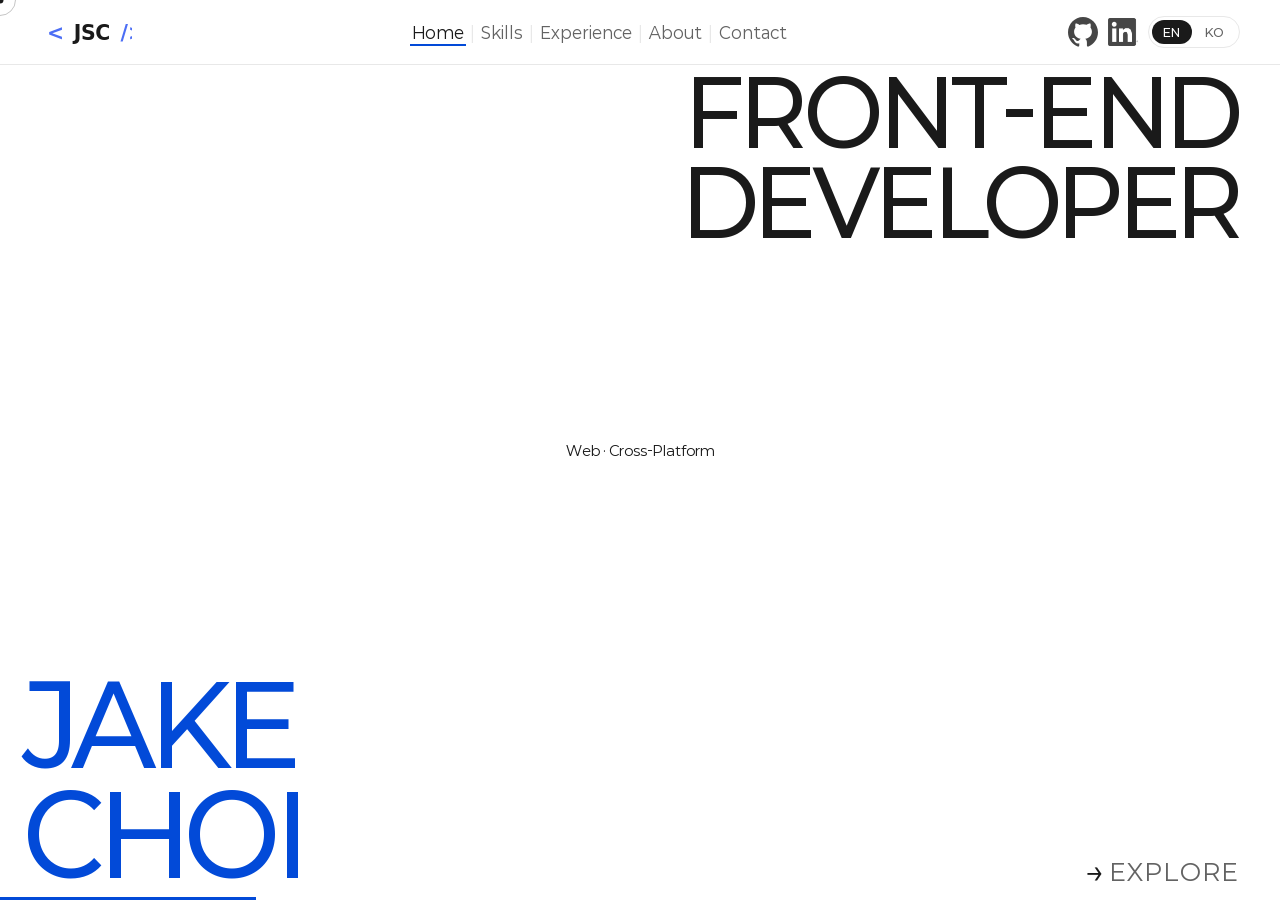
<file: index.html>
<!doctype html>
<html lang="en">
  <head>
    <meta charset="UTF-8" />
    <meta name="viewport" content="width=device-width, initial-scale=1.0" />
    <title>Jake Choi (최정수) — Frontend Developer, Learning Full Stack</title>

    <link rel="stylesheet" href="css/base.css" />
    <link rel="stylesheet" href="css/cursor.css" />
    <link rel="stylesheet" href="css/nav.css" />
    <link rel="stylesheet" href="css/slides.css" />
    <link rel="stylesheet" href="css/hero.css" />
    <link rel="stylesheet" href="css/skills.css" />
    <link rel="stylesheet" href="css/experience.css" />
    <link rel="stylesheet" href="css/about.css" />
    <link rel="stylesheet" href="css/contact.css" />
    <link rel="stylesheet" href="css/projects.css" />
    <link rel="stylesheet" href="css/about-detail.css" />
    <link rel="stylesheet" href="css/responsive.css" />
  </head>
  <body>
    <!-- CURSOR -->
    <div id="cur"></div>
    <div id="cur-o"></div>

    <!-- NAV -->
    <nav>
      <div class="nav-logo" aria-label="JSC — go to home">
        <svg
          xmlns="http://www.w3.org/2000/svg"
          viewBox="2 1 92 36"
          width="92"
          height="36"
          aria-hidden="true"
        >
          <text x="4" y="28">
            <tspan>&lt;</tspan>
            <tspan class="logo-mark" dx="3">JSC</tspan>
            <tspan dx="4">/&gt;</tspan>
          </text>
        </svg>
      </div>
      <div class="nav-center">
        <a data-slide="0" class="active" data-en="Home" data-ko="홈">Home</a
        ><span class="nav-sep">|</span>
        <a data-slide="1" data-en="Skills" data-ko="스킬">Skills</a
        ><span class="nav-sep">|</span>
        <a data-slide="2" data-en="Experience" data-ko="경력">Experience</a
        ><span class="nav-sep">|</span>
        <a data-slide="3" data-en="About" data-ko="소개">About</a
        ><span class="nav-sep">|</span>
        <a data-slide="4" data-en="Contact" data-ko="연락처">Contact</a>
        <span class="nav-underline" aria-hidden="true"></span>
      </div>
      <div class="nav-right">
        <a
          href="https://github.com/AngRG26"
          target="_blank"
          class="nav-icon-link"
          aria-label="GitHub"
        >
          <img
            class="nav-icon"
            src="assets/icon/GitHub_Invertocat_Black.svg"
            alt=""
            aria-hidden="true"
          />
        </a>
        <a
          href="https://www.linkedin.com/in/jake-choi-ab0bb9157/"
          target="_blank"
          class="nav-icon-link"
          aria-label="LinkedIn"
        >
          <img
            class="nav-icon"
            src="assets/icon/InBug-Black.png"
            alt=""
            aria-hidden="true"
          />
        </a>
        <button
          id="lang-toggle"
          class="lang-toggle"
          type="button"
          aria-label="Toggle language"
        >
          <span class="lang-toggle-option" data-lang-option="en">EN</span>
          <span class="lang-toggle-option" data-lang-option="ko">KO</span>
        </button>
      </div>
    </nav>

    <!-- PROGRESS -->
    <div class="prog" id="prog"></div>

    <!-- SLIDES -->
    <div class="slides-wrapper" id="wrap">
      <!-- 01 HERO -->
      <section class="slide" id="hero">
        <div
          class="hero-role"
          data-en="FRONT-END<br/>DEVELOPER"
          data-ko="프론트엔드<br/>개발자"
        >
          FRONT-END<br />DEVELOPER
        </div>

        <div class="hero-info">
          <div
            class="hero-info-sub"
            data-en="Web · Cross-Platform"
            data-ko="웹 · 크로스플랫폼"
          >
            Web · Cross-Platform
          </div>
        </div>

        <div class="hero-name" data-en="JAKE<br/>CHOI" data-ko="최정수">
          JAKE<br />CHOI
        </div>

        <button class="hero-scroll-cue" type="button">
          <span class="hero-arrow" aria-hidden="true">→</span>
          <span class="hero-scroll-text" data-en="EXPLORE" data-ko="둘러보기">
            EXPLORE
          </span>
        </button>
      </section>

      <!-- 02 SKILLS -->
      <section class="slide" id="skills">
        <div class="skills-inner">
          <p
            class="skills-desc sc"
            id="sc-sdesc"
            data-en="Frontend is where I lead.<br/><strong>API, Deployment and Documentation </strong>are also mine."
            data-ko="프론트엔드가 제 주 무대입니다.<br/> + <strong>API 제작, 배포 그리고 문서화까지</strong><br/>책임집니다."
          >
            Frontend is where I lead.<br />
            <strong>API, Deployment and Documentation </strong>
            are also mine.
          </p>
          <div class="skill-rows">
            <div class="skill-row sc">
              <div class="skill-row-label">Frontend</div>
              <div class="skill-chips">
                <span class="chip">React</span>
                <span class="chip">TypeScript</span>
                <span class="chip">JavaScript</span>
                <span class="chip">HTML / CSS</span>
                <span class="chip">JSP</span>
              </div>
            </div>
            <div class="skill-row sc">
              <div class="skill-row-label">Cross-Platform</div>
              <div class="skill-chips">
                <span class="chip">React Native</span>
                <span class="chip">Expo</span>
                <span class="chip">Capacitor</span>
              </div>
            </div>
            <div class="skill-row sc">
              <div class="skill-row-label">Backend</div>
              <div class="skill-chips">
                <span class="chip">Spring Boot</span>
                <span class="chip">Java</span>
                <span class="chip">eGovFrame</span>
                <span class="chip">Tomcat</span>
                <span class="chip">Python</span>
              </div>
            </div>
            <div class="skill-row sc">
              <div class="skill-row-label">Data</div>
              <div class="skill-chips">
                <span class="chip">PostgreSQL</span>
                <span class="chip">MinIO</span>
                <span class="chip">Chart.js</span>
              </div>
            </div>
            <div class="skill-row sc">
              <div class="skill-row-label">DevOps</div>
              <div class="skill-chips">
                <span class="chip">GitLab CI/CD</span>
                <span class="chip">Jenkins</span>
                <span class="chip">Docker</span>
              </div>
            </div>
            <div class="skill-row sc">
              <div class="skill-row-label">Collaboration / Documentation</div>
              <div class="skill-chips">
                <span class="chip">Notion</span>
                <span class="chip">Figma</span>
              </div>
            </div>
            <div class="skill-row sc">
              <div class="skill-row-label">Game / Desktop</div>
              <div class="skill-chips">
                <span class="chip">Unity</span>
                <span class="chip">C#</span>
              </div>
            </div>
            <div class="skill-row sc">
              <div class="skill-row-label">Learning</div>
              <div class="skill-chips">
                <span class="chip dim">Next.js</span>
              </div>
            </div>
          </div>
        </div>
      </section>

      <!-- 03 EXPERIENCE -->
      <section class="slide" id="experience">
        <div class="exp-inner">
          <div class="sc" id="sc-eh">
            <div
              class="exp-heading"
              data-en="<span>4 YEARS.</span><br/><span>14 PROJECTS</span> DELIVERED."
              data-ko="<span>4년</span> 동안<br/><span>14개의 프로젝트</span>를 완수했습니다."
            >
              <span>4 YEARS.</span><br /><span>14 PROJECTS</span> DELIVERED.
            </div>
          </div>

          <div class="exp-right">
            <div class="exp-featured-label sc">Featured projects</div>
            <div class="exp-list">
              <div class="exp-item sc">
                <div class="exp-body">
                  <div
                    class="exp-project"
                    data-en="KSIF learning platform upgrade"
                    data-ko="세종학당재단 학습 플랫폼 고도화"
                  >
                    KSIF learning platform upgrade
                  </div>
                  <div class="exp-meta">
                    <span
                      class="exp-company"
                      data-en="KSIF"
                      data-ko="세종학당재단"
                    >
                      KSIF
                    </span>
                    <span
                      class="exp-year"
                      data-en="2025.01 — 2025.12"
                      data-ko="2025.01 — 2025.12"
                    >
                      2025.01 — 2025.12
                    </span>
                  </div>
                  <div
                    class="exp-role"
                    data-en="PL, Full-stack developer"
                    data-ko="PL, 풀스택 개발자"
                  >
                    PL, Full-stack developer
                  </div>
                  <div
                    class="exp-desc"
                    data-en="PL on the KSIF platform upgrade, leading 3 developers. Owned the frontend·backend logic, wiki, and CI/CD."
                    data-ko="세종학당재단 학습 플랫폼 고도화 PL로 개발자 3명을 리드하고 프론트엔드·백엔드 로직과 위키·CI/CD를 담당했습니다."
                  >
                    PL on the KSIF platform upgrade, leading 3 developers. Owned
                    the frontend·backend logic, wiki, and CI/CD.
                  </div>
                  <div class="exp-tags">
                    <span class="exp-tag">JSP</span>
                    <span class="exp-tag">JavaScript</span>
                    <span class="exp-tag">eGovFrame</span>
                    <span class="exp-tag">Spring</span>
                    <span class="exp-tag">PostgreSQL</span>
                    <span class="exp-tag">MinIO</span>
                    <span class="exp-tag">Tomcat</span>
                  </div>
                </div>
              </div>

              <div class="exp-item sc">
                <div class="exp-body">
                  <div
                    class="exp-project"
                    data-en="Smart HACCP certification management app"
                    data-ko="스마트 HACCP 인증 관리 앱"
                  >
                    Smart HACCP certification management app
                  </div>
                  <div class="exp-meta">
                    <span
                      class="exp-company"
                      data-en="KAHAS"
                      data-ko="한국식품안전관리인증원"
                    >
                      KAHAS
                    </span>
                    <span
                      class="exp-year"
                      data-en="2024.01 — 2024.09"
                      data-ko="2024.01 — 2024.09"
                    >
                      2024.01 — 2024.09
                    </span>
                  </div>
                  <div
                    class="exp-role"
                    data-en="Co-PL, Full-stack developer"
                    data-ko="공동 PL, 풀스택 개발자"
                  >
                    Co-PL, Full-stack developer
                  </div>
                  <div
                    class="exp-desc"
                    data-en="Designed the frontend, built a QR scanner and REST APIs, charted freezer data. Its CI/CD went company-wide."
                    data-ko="프론트엔드 설계, QR 스캐너·REST API 연동, 냉동고 데이터 시각화를 맡았고 GitLab CI/CD는 전사 표준이 되었습니다."
                  >
                    Designed the frontend, built a QR scanner and REST APIs,
                    charted freezer data. Its CI/CD went company-wide.
                  </div>
                  <div class="exp-tags">
                    <span class="exp-tag">React</span>
                    <span class="exp-tag">TypeScript</span>
                    <span class="exp-tag">Capacitor</span>
                    <span class="exp-tag">Spring Boot</span>
                    <span class="exp-tag">Chart.js</span>
                    <span class="exp-tag">Jenkins</span>
                    <span class="exp-tag">GitLab</span>
                    <span class="exp-tag">PostgreSQL</span>
                  </div>
                </div>
              </div>

              <div class="exp-item sc">
                <div class="exp-body">
                  <div
                    class="exp-project"
                    data-en="Smart ON Bucheon"
                    data-ko="스마트 온(溫, ON) 부천"
                  >
                    Smart ON Bucheon
                  </div>
                  <div class="exp-meta">
                    <span
                      class="exp-company"
                      data-en="Bucheon City Hall"
                      data-ko="경기도 부천시청"
                    >
                      Bucheon City Hall
                    </span>
                    <span
                      class="exp-year"
                      data-en="2023.10 — 2024.05"
                      data-ko="2023.10 — 2024.05"
                    >
                      2023.10 — 2024.05
                    </span>
                  </div>
                  <div
                    class="exp-role"
                    data-en="PL, Full-stack developer"
                    data-ko="PL, 풀스택 개발자"
                  >
                    PL, Full-stack developer
                  </div>
                  <div
                    class="exp-desc"
                    data-en="Developed app and CMS. Company-first GitLab, CI/CD and wiki; won 1 year of maintenance."
                    data-ko="일반 사용자를 위한 앱과 CMS을 개발했습니다. 사내 최초로 GitLab·CI/CD와 위키를 도입했고, 납품 후 1년 유지보수 계약을 수주했습니다."
                  >
                    Developed app and CMS. Company-first GitLab, CI/CD and wiki;
                    won 1 year of maintenance.
                  </div>
                  <div class="exp-tags">
                    <span class="exp-tag">React</span>
                    <span class="exp-tag">Capacitor</span>
                    <span class="exp-tag">JavaScript</span>
                    <span class="exp-tag">eGovFrame</span>
                    <span class="exp-tag">Spring</span>
                    <span class="exp-tag">GitLab</span>
                    <span class="exp-tag">PostgreSQL</span>
                    <span class="exp-tag">MinIO</span>
                  </div>
                </div>
              </div>
            </div>

            <button
              class="exp-more sc"
              id="exp-more"
              type="button"
              aria-haspopup="dialog"
              aria-controls="projects-overlay"
              data-en="VIEW ALL 14 PROJECTS"
              data-ko="전체 14개 프로젝트 보기"
            >
              VIEW ALL 14 PROJECTS
            </button>
          </div>
        </div>
      </section>

      <!-- 04 ABOUT -->
      <section class="slide" id="about">
        <div class="about-inner">
          <div class="about-text">
            <div
              class="about-heading sc"
              id="sc-ah"
              data-en="I ENJOY<br/><span>A CHALLENGE.</span>"
              data-ko="저는 <span>도전</span>을<br/>즐깁니다."
            >
              I ENJOY<br /><span>A CHALLENGE.</span>
            </div>
            <p
              class="about-body sc"
              data-en="A new country and a new stack give me the same feeling.<br/><br/>Thanks to nearly ten years of experience sent from overseas, “challenge” became my default, and the unfamiliar stack that I encounter appears to me not as a danger, but as an achievable adventure.<br/><br/>At first I couldn't do a single push-up by myself.<br/>I can do a hundred now; next, a hundred one-handed."
              data-ko="낯선 나라와 낯선 기술은 제게 같은 느낌을 줍니다.<br/><br/>해외에서 보낸 근 10년의 경험 덕분에 '도전'이 기본값이 되었고,<br/>마주치는 낯선 기술은 제게 위험이 아니라 극복 가능한 모험으로 보입니다.<br/><br/>처음에는 스스로 팔굽혀펴기를 한 개도 못 했습니다.<br/>지금은 백 개를 할 수 있습니다.<br/>다음은 한 손으로 백 개입니다."
            >
              A new country and a new stack give me the same feeling.<br /><br />Thanks
              to nearly ten years of experience sent from overseas, “challenge”
              became my default, and the unfamiliar stack that I encounter
              appears to me not as a danger, but as an achievable adventure.<br /><br />At
              first I couldn't do a single push-up by myself.<br />I can do a
              hundred now; next, a hundred one-handed.
            </p>
            <button
              class="about-more sc"
              id="about-more"
              type="button"
              aria-haspopup="dialog"
              aria-controls="about-overlay"
              data-en="MORE ABOUT ME"
              data-ko="프로필 보기"
            >
              MORE ABOUT ME
            </button>
          </div>
          <div class="about-photos">
            <div class="about-photo-box sc">
              <img
                class="about-photo"
                src="assets/images/Image_1_web.jpg"
                alt=""
                width="655"
                height="1600"
                loading="lazy"
              />
            </div>
            <div class="about-photo-box sc">
              <img
                class="about-photo"
                src="assets/images/Image_2_web.jpg"
                alt=""
                width="896"
                height="1600"
                loading="lazy"
              />
            </div>
            <div class="about-photo-box sc">
              <img
                class="about-photo"
                src="assets/images/Image_3_web.jpg"
                alt=""
                width="1200"
                height="1600"
                loading="lazy"
              />
            </div>
          </div>
        </div>
      </section>

      <!-- 05 CONTACT -->
      <section class="slide" id="contact">
        <div class="contact-inner">
          <div
            class="contact-headline sc"
            id="sc-ch"
            data-en='LET&apos;S<br/><span class="o">BUILD</span><br/>TOGETHER.'
          >
            LET'S<br /><span class="o">BUILD</span><br />TOGETHER.
          </div>

          <div class="contact-list sc" id="sc-cl">
            <a href="mailto:chlwjdtn15@hotmail.com" class="contact-item">
              <div class="contact-item-left">
                <div class="contact-item-type">Email</div>
                <div class="contact-item-val">chlwjdtn15@hotmail.com</div>
              </div>
              <span class="contact-item-arrow">→</span>
            </a>

            <a
              href="https://github.com/AngRG26"
              target="_blank"
              class="contact-item"
            >
              <div class="contact-item-left">
                <div class="contact-item-type">Github</div>
                <div class="contact-item-val">github.com/AngRG26</div>
              </div>
              <span class="contact-item-arrow">→</span>
            </a>

            <a
              href="https://www.linkedin.com/in/jake-choi-ab0bb9157/"
              target="_blank"
              class="contact-item"
            >
              <div class="contact-item-left">
                <div class="contact-item-type">LinkedIn</div>
                <div class="contact-item-val">
                  linkedin.com/in/jake-choi-ab0bb9157
                </div>
              </div>
              <span class="contact-item-arrow">→</span>
            </a>
          </div>
        </div>
      </section>
    </div>

    <!-- FULL PROJECT LIST (opened only from the experience slide) -->
    <!-- Sibling of #wrap, not a descendant of a slide: the deck applies
         translateX to #wrap, which would drag a nested overlay off-screen. -->
    <div
      class="projects-overlay"
      id="projects-overlay"
      role="dialog"
      aria-modal="true"
      aria-labelledby="projects-title"
      hidden
    >
      <div class="projects-panel">
        <header class="projects-header">
          <div>
            <h2
              class="projects-title"
              id="projects-title"
              data-en="ALL PROJECTS"
              data-ko="전체 프로젝트"
            >
              ALL PROJECTS
            </h2>
            <p
              class="projects-sub"
              data-en="14 projects · Ncube Inc. · 2021.12 — 2026.01"
              data-ko="14개 프로젝트 · 주식회사 엔큐브 · 2021.12 — 2026.01"
            >
              14 projects · Ncube Inc. · 2021.12 — 2026.01
            </p>
          </div>
          <button
            class="projects-close"
            id="projects-close"
            type="button"
            data-en="BACK"
            data-ko="뒤로가기"
          >
            BACK
          </button>
        </header>

        <ol
          class="projects-list"
          tabindex="0"
          role="group"
          aria-label="All projects"
        >
          <li class="projects-item">
            <div
              class="projects-period"
              data-en="2025.07 — 2025.08"
              data-ko="2025.07 — 2025.08"
            >
              2025.07 — 2025.08
            </div>
            <div class="projects-body">
              <div class="projects-client" data-en="G-MED" data-ko="㈜지메드">
                G-MED
              </div>
              <h3
                class="projects-name"
                data-en="G-MED shopping mall site"
                data-ko="㈜지메드 쇼핑몰 사이트"
              >
                G-MED shopping mall site
              </h3>
              <div
                class="projects-role"
                data-en="Front-end developer"
                data-ko="프론트엔드 개발자"
              >
                Front-end developer
              </div>
              <div
                class="projects-desc"
                data-en="Frontend build for the G-MED shopping mall.<br/>Designed and implemented product search, and added page animations for a more interactive browsing experience."
                data-ko="㈜지메드 쇼핑몰 사이트 프론트엔드를 구현했습니다.<br/>상품 검색 기능을 설계·개발하고, 페이지 애니메이션을 더해 인터랙티브한 사용자 경험을 만들었습니다."
              >
                Frontend build for the G-MED shopping mall.<br />
                Designed and implemented product search, and added page
                animations for a more interactive browsing experience.
              </div>
              <div class="projects-tags">
                <span class="projects-tag">JavaScript</span>
                <span class="projects-tag">Java</span>
                <span class="projects-tag">HTML5</span>
                <span class="projects-tag">CSS3</span>
                <span class="projects-tag">PostgreSQL</span>
                <span class="projects-tag">MinIO</span>
                <span class="projects-tag">Tomcat</span>
              </div>
            </div>
          </li>

          <li class="projects-item">
            <div
              class="projects-period"
              data-en="2025.01 — 2025.12"
              data-ko="2025.01 — 2025.12"
            >
              2025.01 — 2025.12
            </div>
            <div class="projects-body">
              <div
                class="projects-client"
                data-en="KSIF"
                data-ko="세종학당재단"
              >
                KSIF
              </div>
              <h3
                class="projects-name"
                data-en="KSIF learning platform upgrade"
                data-ko="세종학당재단 학습 플랫폼 고도화"
              >
                KSIF learning platform upgrade
              </h3>
              <div
                class="projects-role"
                data-en="PL, Full-stack developer"
                data-ko="PL, 풀스택 개발자"
              >
                PL, Full-stack developer
              </div>
              <div
                class="projects-desc"
                data-en="Planned the work, communicated with the client, and owned the decisions.<br/>Built the entire frontend logic, supported the backend team's logic, and managed the database layer — DB to backend to frontend — with the team.<br/>Led 2 backend developers and 1 junior frontend developer to delivery, and built the project wiki and CI/CD pipeline himself."
                data-ko="작업 계획 수립, 발주처 커뮤니케이션과 의사결정을 담당했습니다.<br/>프론트엔드 로직 전체를 구현하고 백엔드 로직 작성을 지원했으며, DB부터 백엔드, 프론트엔드까지 팀과 함께 데이터 계층을 관리했습니다.<br/>백엔드 2명과 주니어 프론트엔드 1명을 리드해 납기를 완수했고, 프로젝트 위키와 CI/CD를 직접 구축했습니다."
              >
                Planned the work, communicated with the client, and owned the
                decisions.<br />
                Built the entire frontend logic, supported the backend team's
                logic, and managed the database layer — DB to backend to
                frontend — with the team.<br />
                Led 2 backend developers and 1 junior frontend developer to
                delivery, and built the project wiki and CI/CD pipeline himself.
              </div>
              <div class="projects-tags">
                <span class="projects-tag">JSP</span>
                <span class="projects-tag">JavaScript</span>
                <span class="projects-tag">eGovFrame</span>
                <span class="projects-tag">Spring</span>
                <span class="projects-tag">PostgreSQL</span>
                <span class="projects-tag">MinIO</span>
                <span class="projects-tag">Tomcat</span>
              </div>
            </div>
          </li>

          <li class="projects-item">
            <div
              class="projects-period"
              data-en="2024.07 — 2024.12"
              data-ko="2024.07 — 2024.12"
            >
              2024.07 — 2024.12
            </div>
            <div class="projects-body">
              <div
                class="projects-client"
                data-en="KICE"
                data-ko="한국교육과정평가원"
              >
                KICE
              </div>
              <h3
                class="projects-name"
                data-en="Achievement assessment archive"
                data-ko="성취평가 아카이브"
              >
                Achievement assessment archive
              </h3>
              <div
                class="projects-role"
                data-en="Front-end developer"
                data-ko="프론트엔드 개발자"
              >
                Front-end developer
              </div>
              <div
                class="projects-desc"
                data-en="School academic-achievement data management and lookup web app.<br/>Wrote the markup and scripting for many new pages, and built data lookup, filtering, and CRUD logic with JSP tags and AJAX.<br/>Drove the team's code-convention agreement and designed shared components for reuse."
                data-ko="학교 학업성취도 데이터 관리·조회 웹 애플리케이션입니다.<br/>다수의 신규 페이지 마크업과 스크립트를 작성하고, JSP 태그와 AJAX로 데이터 조회·필터링·CRUD 로직을 구현했습니다.<br/>팀 코드 컨벤션 합의를 주도하고 재사용 가능한 공통 컴포넌트를 설계했습니다."
              >
                School academic-achievement data management and lookup web
                app.<br />
                Wrote the markup and scripting for many new pages, and built
                data lookup, filtering, and CRUD logic with JSP tags and
                AJAX.<br />
                Drove the team's code-convention agreement and designed shared
                components for reuse.
              </div>
              <div class="projects-tags">
                <span class="projects-tag">JSP</span>
                <span class="projects-tag">JavaScript</span>
                <span class="projects-tag">AJAX</span>
                <span class="projects-tag">HTML5</span>
                <span class="projects-tag">CSS3</span>
                <span class="projects-tag">PostgreSQL</span>
                <span class="projects-tag">MinIO</span>
                <span class="projects-tag">Tomcat</span>
              </div>
            </div>
          </li>

          <li class="projects-item">
            <div
              class="projects-period"
              data-en="2024.07 — 2024.10"
              data-ko="2024.07 — 2024.10"
            >
              2024.07 — 2024.10
            </div>
            <div class="projects-body">
              <div class="projects-client" data-en="ETRI" data-ko="ETRI">
                ETRI
              </div>
              <h3
                class="projects-name"
                data-en="Federated digital twin (tourism)"
                data-ko="연합 디지털트윈 (관광)"
              >
                Federated digital twin (tourism)
              </h3>
              <div
                class="projects-role"
                data-en="PL, Full-stack developer"
                data-ko="PL, 풀스택 개발자"
              >
                PL, Full-stack developer
              </div>
              <div
                class="projects-desc"
                data-en="Jeju City satellite map tile API integration, coordinate-system conversion and layer management, air-quality values overlaid as a colour gradient on map tiles in real time, traffic and congestion pulled via REST and charted with Chart.js, live parking CCTV MJPEG streams rendered to canvas.<br/>Ran end to end alone, planning through delivery."
                data-ko="제주시 위성 지도 타일 API 연동, 좌표계 변환과 레이어 관리, 대기질 수치를 지도 타일 위에 실시간 색상 그라데이션으로 오버레이했습니다.<br/>교통·혼잡도를 REST로 받아 Chart.js로 시각화하고, 주차 CCTV MJPEG 스트림을 canvas에 렌더링했습니다.<br/>기획부터 납품까지 단독으로 수행했습니다."
              >
                Jeju City satellite map tile API integration, coordinate-system
                conversion and layer management, air-quality values overlaid as
                a colour gradient on map tiles in real time, traffic and
                congestion pulled via REST and charted with Chart.js, live
                parking CCTV MJPEG streams rendered to canvas.<br />
                Ran end to end alone, planning through delivery.
              </div>
              <div class="projects-tags">
                <span class="projects-tag">Map Tile API</span>
                <span class="projects-tag">REST</span>
                <span class="projects-tag">Chart.js</span>
                <span class="projects-tag">MJPEG Canvas</span>
              </div>
            </div>
          </li>

          <li class="projects-item">
            <div
              class="projects-period"
              data-en="2024.02 — 2024.11"
              data-ko="2024.02 — 2024.11"
            >
              2024.02 — 2024.11
            </div>
            <div class="projects-body">
              <div
                class="projects-client"
                data-en="National Institute for Unification Education"
                data-ko="국립통일교육원"
              >
                National Institute for Unification Education
              </div>
              <h3
                class="projects-name"
                data-en="UniTour (unification and security field-trip verification app)"
                data-ko="유니투어 (통일안보 견학 인증 앱)"
              >
                UniTour (unification and security field-trip verification app)
              </h3>
              <div
                class="projects-role"
                data-en="Unity developer"
                data-ko="Unity 개발자"
              >
                Unity developer
              </div>
              <div
                class="projects-desc"
                data-en="Unity cross-platform hybrid app released on both stores.<br/>Built map-based location search, a 360-degree image viewer, GPS location-verification logic, and the data visualization UI.<br/>Led GitLab-based configuration management and code review for the team."
                data-ko="양대 스토어에 출시한 Unity 크로스플랫폼 하이브리드 앱입니다.<br/>지도 기반 위치 검색, 360도 이미지 뷰어, GPS 위치 인증 로직, 데이터 시각화 UI를 구현했습니다.<br/>GitLab 기반 형상관리와 코드 리뷰를 주도했습니다."
              >
                Unity cross-platform hybrid app released on both stores.<br />
                Built map-based location search, a 360-degree image viewer, GPS
                location-verification logic, and the data visualization UI.<br />
                Led GitLab-based configuration management and code review for
                the team.
              </div>
              <div class="projects-tags">
                <span class="projects-tag">Unity</span>
                <span class="projects-tag">C#</span>
                <span class="projects-tag">GitLab</span>
              </div>
            </div>
          </li>

          <li class="projects-item">
            <div
              class="projects-period"
              data-en="2024.01 — 2024.09"
              data-ko="2024.01 — 2024.09"
            >
              2024.01 — 2024.09
            </div>
            <div class="projects-body">
              <div
                class="projects-client"
                data-en="KAHAS"
                data-ko="한국식품안전관리인증원"
              >
                KAHAS
              </div>
              <h3
                class="projects-name"
                data-en="Smart HACCP certification management app"
                data-ko="스마트 HACCP 인증 관리 앱"
              >
                Smart HACCP certification management app
              </h3>
              <div
                class="projects-role"
                data-en="Co-PL, Full-stack developer"
                data-ko="공동 PL, 풀스택 개발자"
              >
                Co-PL, Full-stack developer
              </div>
              <div
                class="projects-desc"
                data-en="Designed the frontend architecture, integrated a QR scanner, built REST APIs, and visualized freezer temperature and expiry dates.<br/>Upgraded the GitLab CI/CD and wiki first introduced on Smart ON into automated build and deploy — this is the version that was adopted company-wide."
                data-ko="프론트엔드 아키텍처를 설계하고 QR 스캐너를 연동했으며, REST API 구축과 냉동고 온도·유통기한 시각화를 담당했습니다.<br/>스마트ON에서 처음 도입한 GitLab CI/CD와 위키를 자동 빌드·배포로 고도화했고, 이 버전이 전사 표준으로 채택되었습니다."
              >
                Designed the frontend architecture, integrated a QR scanner,
                built REST APIs, and visualized freezer temperature and expiry
                dates.<br />
                Upgraded the GitLab CI/CD and wiki first introduced on Smart ON
                into automated build and deploy — this is the version that was
                adopted company-wide.
              </div>
              <div class="projects-tags">
                <span class="projects-tag">React</span>
                <span class="projects-tag">TypeScript</span>
                <span class="projects-tag">Capacitor</span>
                <span class="projects-tag">Spring Boot</span>
                <span class="projects-tag">Chart.js</span>
                <span class="projects-tag">Jenkins</span>
                <span class="projects-tag">GitLab</span>
                <span class="projects-tag">PostgreSQL</span>
                <span class="projects-tag">MinIO</span>
                <span class="projects-tag">Tomcat</span>
              </div>
            </div>
          </li>

          <li class="projects-item">
            <div
              class="projects-period"
              data-en="2023.10 — 2024.05"
              data-ko="2023.10 — 2024.05"
            >
              2023.10 — 2024.05
            </div>
            <div class="projects-body">
              <div
                class="projects-client"
                data-en="Bucheon City Hall"
                data-ko="경기도 부천시청"
              >
                Bucheon City Hall
              </div>
              <h3
                class="projects-name"
                data-en="Smart ON Bucheon"
                data-ko="스마트 온(溫, ON) 부천"
              >
                Smart ON Bucheon
              </h3>
              <div
                class="projects-role"
                data-en="PL, Full-stack developer"
                data-ko="PL, 풀스택 개발자"
              >
                PL, Full-stack developer
              </div>
              <div
                class="projects-desc"
                data-en="First GitLab adoption in the company, replacing TortoiseSVN.<br/>Defined the branch/merge strategy and team flow, introduced the wiki, and drove client issue triage through log tracing and root-cause analysis.<br/>Delivery quality won a 1-year maintenance contract after handover."
                data-ko="사내 최초로 TortoiseSVN을 GitLab으로 전환했습니다.<br/>브랜치·머지 전략과 팀 플로우를 정의하고 위키를 도입했으며, 로그 추적과 근본 원인 분석으로 발주처 이슈 대응을 주도했습니다.<br/>납품 품질을 인정받아 인수인계 이후 1년 유지보수 계약을 수주했습니다."
              >
                First GitLab adoption in the company, replacing TortoiseSVN.<br />
                Defined the branch/merge strategy and team flow, introduced the
                wiki, and drove client issue triage through log tracing and
                root-cause analysis.<br />
                Delivery quality won a 1-year maintenance contract after
                handover.
              </div>
              <div class="projects-tags">
                <span class="projects-tag">React</span>
                <span class="projects-tag">Capacitor</span>
                <span class="projects-tag">JavaScript</span>
                <span class="projects-tag">eGovFrame</span>
                <span class="projects-tag">Spring</span>
                <span class="projects-tag">GitLab</span>
                <span class="projects-tag">PostgreSQL</span>
                <span class="projects-tag">MinIO</span>
                <span class="projects-tag">Tomcat</span>
              </div>
            </div>
          </li>

          <li class="projects-item">
            <div
              class="projects-period"
              data-en="2023.07 — 2023.11"
              data-ko="2023.07 — 2023.11"
            >
              2023.07 — 2023.11
            </div>
            <div class="projects-body">
              <div class="projects-client" data-en="ETRI" data-ko="ETRI">
                ETRI
              </div>
              <h3
                class="projects-name"
                data-en="Contactless vital-sign detection app"
                data-ko="비접촉 생체신호 검출 앱"
              >
                Contactless vital-sign detection app
              </h3>
              <div
                class="projects-role"
                data-en="PL, Front-end developer"
                data-ko="PL, 프론트엔드 개발자"
              >
                PL, Front-end developer
              </div>
              <div
                class="projects-desc"
                data-en="Smartphone-camera face recognition for vital signs.<br/>Led the whole process from design to store release, including team management and scheduling."
                data-ko="스마트폰 카메라 얼굴 인식 기반 생체신호 측정.<br/>설계부터 스토어 출시까지 전 과정을 리드했으며 팀 관리와 일정 관리를 포함합니다."
              >
                Smartphone-camera face recognition for vital signs.<br />
                Led the whole process from design to store release, including
                team management and scheduling.
              </div>
              <div class="projects-tags">
                <span class="projects-tag">React Native</span>
                <span class="projects-tag">Expo</span>
                <span class="projects-tag">Python</span>
              </div>
            </div>
          </li>

          <li class="projects-item">
            <div
              class="projects-period"
              data-en="2023.05 — 2023.11"
              data-ko="2023.05 — 2023.11"
            >
              2023.05 — 2023.11
            </div>
            <div class="projects-body">
              <div class="projects-client" data-en="ETRI" data-ko="ETRI">
                ETRI
              </div>
              <h3
                class="projects-name"
                data-en="Immersive media 3D modeling software"
                data-ko="실감미디어 3D 모델링 SW"
              >
                Immersive media 3D modeling software
              </h3>
              <div
                class="projects-role"
                data-en="Desktop developer"
                data-ko="데스크톱 개발자"
              >
                Desktop developer
              </div>
              <div
                class="projects-desc"
                data-en="UI for photogrammetry-based 3D object generation, Blender import with polygon texture mapping, and a custom Blender Python add-on."
                data-ko="포토그래메트리 기반 3D 오브젝트 생성 UI, 폴리곤 텍스처 매핑을 포함한 Blender 임포트, 그리고 커스텀 Blender Python 애드온을 개발했습니다."
              >
                UI for photogrammetry-based 3D object generation, Blender import
                with polygon texture mapping, and a custom Blender Python
                add-on.
              </div>
              <div class="projects-tags">
                <span class="projects-tag">WPF</span>
                <span class="projects-tag">C#</span>
                <span class="projects-tag">Python</span>
                <span class="projects-tag">Blender API</span>
              </div>
            </div>
          </li>

          <li class="projects-item">
            <div
              class="projects-period"
              data-en="2022.09 — 2023.04"
              data-ko="2022.09 — 2023.04"
            >
              2022.09 — 2023.04
            </div>
            <div class="projects-body">
              <div
                class="projects-client"
                data-en="KHNP"
                data-ko="한국수력원자력"
              >
                KHNP
              </div>
              <h3
                class="projects-name"
                data-en="CINEMA code package standardization"
                data-ko="CINEMA 코드 패키지 표준화"
              >
                CINEMA code package standardization
              </h3>
              <div
                class="projects-role"
                data-en="Desktop developer"
                data-ko="데스크톱 개발자"
              >
                Desktop developer
              </div>
              <div
                class="projects-desc"
                data-en="Every screen of a KHNP data editing, simulation, and analysis solution — data import, editing, scenario setup, and the results dashboard.<br/>Built the graph visualization module, real-time data and simulation result display, and CSV export, and negotiated the I/O interface with the team owning the proprietary library."
                data-ko="한국수력원자력 데이터 편집·시뮬레이션·분석 솔루션의 전 화면을 개발했습니다.<br/>데이터 임포트, 편집, 시나리오 설정, 결과 대시보드와 함께 그래프 시각화 모듈, 실시간 데이터·시뮬레이션 결과 표시, CSV 내보내기를 구현했고, 자체 라이브러리 담당 팀과 입출력 인터페이스를 협의했습니다."
              >
                Every screen of a KHNP data editing, simulation, and analysis
                solution — data import, editing, scenario setup, and the results
                dashboard.<br />
                Built the graph visualization module, real-time data and
                simulation result display, and CSV export, and negotiated the
                I/O interface with the team owning the proprietary library.
              </div>
              <div class="projects-tags">
                <span class="projects-tag">WPF</span>
                <span class="projects-tag">C#</span>
              </div>
            </div>
          </li>

          <li class="projects-item">
            <div
              class="projects-period"
              data-en="2022.09 — 2023.01"
              data-ko="2022.09 — 2023.01"
            >
              2022.09 — 2023.01
            </div>
            <div class="projects-body">
              <div class="projects-client" data-en="KTO" data-ko="한국관광공사">
                KTO
              </div>
              <h3
                class="projects-name"
                data-en="Naepo Bobusang Village mission tour"
                data-ko="내포보부상촌 미션투어"
              >
                Naepo Bobusang Village mission tour
              </h3>
              <div
                class="projects-role"
                data-en="Unity developer"
                data-ko="Unity 개발자"
              >
                Unity developer
              </div>
              <div
                class="projects-desc"
                data-en="Tourism-engagement mobile game built on 2D, 3D, AR, and QR interactions.<br/>QR-triggered minigames at each location, GPS tracking for current location and nearby information, and AR elements such as archery.<br/>Ran from prototyping through optimization."
                data-ko="2D·3D·AR·QR 인터랙션으로 구성한 관광 참여형 모바일 게임입니다.<br/>장소별 QR 미니게임, 현재 위치와 주변 정보를 위한 GPS 트래킹, 활쏘기 등 AR 요소를 구현했으며, 프로토타이핑부터 최적화까지 담당했습니다."
              >
                Tourism-engagement mobile game built on 2D, 3D, AR, and QR
                interactions.<br />
                QR-triggered minigames at each location, GPS tracking for
                current location and nearby information, and AR elements such as
                archery.<br />
                Ran from prototyping through optimization.
              </div>
              <div class="projects-tags">
                <span class="projects-tag">Unity</span>
                <span class="projects-tag">C#</span>
              </div>
            </div>
          </li>

          <li class="projects-item">
            <div
              class="projects-period"
              data-en="2022.09 — 2022.12"
              data-ko="2022.09 — 2022.12"
            >
              2022.09 — 2022.12
            </div>
            <div class="projects-body">
              <div class="projects-client" data-en="KMA" data-ko="기상청">
                KMA
              </div>
              <h3
                class="projects-name"
                data-en="KMA Weather app improvement"
                data-ko="날씨알리미 앱 개선"
              >
                KMA Weather app improvement
              </h3>
              <div
                class="projects-role"
                data-en="Mobile developer"
                data-ko="모바일 개발자"
              >
                Mobile developer
              </div>
              <div
                class="projects-desc"
                data-en="Joined the project mid-flight.<br/>Read through the entire existing source of both native apps, then maintained and upgraded them, analyzed the client's server API spec and implemented the communication logic, and led code optimization and UI/UX improvement.<br/>Released to both stores."
                data-ko="프로젝트에 중도 투입되어 양대 네이티브 앱의 기존 소스 전체를 파악한 뒤 유지보수와 고도화를 맡았습니다.<br/>발주처 서버 API 규격을 분석해 통신 로직을 구현했고, 코드 최적화와 UI/UX 개선을 주도했습니다.<br/>양대 스토어에 출시했습니다."
              >
                Joined the project mid-flight.<br />
                Read through the entire existing source of both native apps,
                then maintained and upgraded them, analyzed the client's server
                API spec and implemented the communication logic, and led code
                optimization and UI/UX improvement.<br />
                Released to both stores.
              </div>
              <div class="projects-tags">
                <span class="projects-tag">Android (Java)</span>
                <span class="projects-tag">iOS (Objective-C)</span>
                <span class="projects-tag">Android Studio</span>
                <span class="projects-tag">Xcode</span>
              </div>
            </div>
          </li>

          <li class="projects-item">
            <div
              class="projects-period"
              data-en="2022.08 — 2022.12"
              data-ko="2022.08 — 2022.12"
            >
              2022.08 — 2022.12
            </div>
            <div class="projects-body">
              <div
                class="projects-client"
                data-en="KICE"
                data-ko="한국교육과정평가원"
              >
                KICE
              </div>
              <h3
                class="projects-name"
                data-en="Chaegyeolmae vocabulary game"
                data-ko="책열매 어휘 게임"
              >
                Chaegyeolmae vocabulary game
              </h3>
              <div
                class="projects-role"
                data-en="Unity developer"
                data-ko="Unity 개발자"
              >
                Unity developer
              </div>
              <div
                class="projects-desc"
                data-en="Korean-language learning minigames for elementary students, several of them built directly.<br/>Demonstrated on-site at elementary schools, collected student and teacher feedback, and fed it back into improvements.<br/>Released to the stores."
                data-ko="초등학생 대상 국어 어휘 학습 미니게임으로, 여러 게임을 직접 개발했습니다.<br/>초등학교 현장에서 시연하며 학생과 교사 피드백을 수집해 개선에 반영했고, 스토어에 출시했습니다."
              >
                Korean-language learning minigames for elementary students,
                several of them built directly.<br />
                Demonstrated on-site at elementary schools, collected student
                and teacher feedback, and fed it back into improvements.<br />
                Released to the stores.
              </div>
              <div class="projects-tags">
                <span class="projects-tag">Unity</span>
                <span class="projects-tag">C#</span>
              </div>
            </div>
          </li>

          <li class="projects-item">
            <div
              class="projects-period"
              data-en="2022.06 — 2022.09"
              data-ko="2022.06 — 2022.09"
            >
              2022.06 — 2022.09
            </div>
            <div class="projects-body">
              <div
                class="projects-client"
                data-en="Suncheon City Hall"
                data-ko="전남 순천시청"
              >
                Suncheon City Hall
              </div>
              <h3
                class="projects-name"
                data-en="AI AR experience games (Suspicious Byeoljubujeon, Fine dust simulator)"
                data-ko="AI AR 체험게임 (수상한 별주부전, 미세먼지 시뮬레이터)"
              >
                AI AR experience games (Suspicious Byeoljubujeon, Fine dust
                simulator)
              </h3>
              <div
                class="projects-role"
                data-en="Unity developer"
                data-ko="Unity 개발자"
              >
                Unity developer
              </div>
              <div
                class="projects-desc"
                data-en="Two Unity AR educational games in one contract — marine environment conservation and fine-dust prevention.<br/>Built core game logic and the 2D, 3D, AR, and QR interactions, owned QR recognition and launch authentication on the fine-dust simulator, and used a singleton game manager to keep shared data consistent.<br/>Built the team's collaboration process, credited with shortening the development period."
                data-ko="한 계약으로 진행한 두 편의 Unity AR 교육 게임으로, 해양 환경 보전과 미세먼지 예방을 다룹니다.<br/>핵심 게임 로직과 2D·3D·AR·QR 인터랙션을 구현했고, 미세먼지 시뮬레이터의 QR 인식과 실행 인증 시스템을 담당했습니다.<br/>싱글톤 게임 매니저로 공용 데이터를 일관되게 관리했으며, 팀 협업 프로세스를 구축해 개발 기간 단축에 기여했습니다."
              >
                Two Unity AR educational games in one contract — marine
                environment conservation and fine-dust prevention.<br />
                Built core game logic and the 2D, 3D, AR, and QR interactions,
                owned QR recognition and launch authentication on the fine-dust
                simulator, and used a singleton game manager to keep shared data
                consistent.<br />
                Built the team's collaboration process, credited with shortening
                the development period.
              </div>
              <div class="projects-tags">
                <span class="projects-tag">Unity</span>
                <span class="projects-tag">C#</span>
              </div>
            </div>
          </li>
        </ol>
      </div>
    </div>

    <!-- ABOUT DETAIL (opened only from the about slide) -->
    <!-- Sibling of #wrap, not a descendant of a slide: the deck applies
         translateX to #wrap, which would drag a nested overlay off-screen. -->
    <div
      class="about-detail-overlay"
      id="about-overlay"
      role="dialog"
      aria-modal="true"
      aria-labelledby="about-detail-title"
      hidden
    >
      <div class="about-detail-panel">
        <header class="about-detail-header">
          <h2
            class="sr-only"
            id="about-detail-title"
            data-en="MORE ABOUT ME"
            data-ko="프로필 보기"
          >
            MORE ABOUT ME
          </h2>
          <button
            class="about-detail-close"
            id="about-detail-close"
            type="button"
            data-en="BACK"
            data-ko="뒤로가기"
          >
            BACK
          </button>
        </header>

        <div class="about-detail-grid">
          <section class="about-detail-card">
            <h3
              class="about-detail-card-title"
              data-en="PROFILE"
              data-ko="프로필"
            >
              PROFILE
            </h3>
            <div class="about-detail-row">
              <div class="about-detail-label" data-en="Sex" data-ko="성별">
                Sex
              </div>
              <div class="about-detail-value" data-en="Male" data-ko="남성">
                Male
              </div>
            </div>
            <div class="about-detail-row">
              <div class="about-detail-label" data-en="Born" data-ko="출생">
                Born
              </div>
              <div
                class="about-detail-value"
                data-en="November, 1995"
                data-ko="1995년 11월"
              >
                November, 1995
              </div>
            </div>
            <div class="about-detail-row">
              <div
                class="about-detail-label"
                data-en="Based in"
                data-ko="거주지"
              >
                Based in
              </div>
              <div
                class="about-detail-value"
                data-en="Seoul, South Korea"
                data-ko="서울, 대한민국"
              >
                Seoul, South Korea
              </div>
            </div>
            <div class="about-detail-row">
              <div
                class="about-detail-label"
                data-en="Languages"
                data-ko="언어"
              >
                Languages
              </div>
              <div
                class="about-detail-value"
                data-en="Korean (native) · English (native-level)"
                data-ko="한국어 (모국어) · 영어 (원어민 수준)"
              >
                Korean (native) · English (native-level)
              </div>
            </div>
          </section>

          <section class="about-detail-card">
            <h3
              class="about-detail-card-title"
              data-en="MILITARY"
              data-ko="병역"
            >
              MILITARY
            </h3>
            <div class="about-detail-row">
              <div class="about-detail-label" data-en="Period" data-ko="기간">
                Period
              </div>
              <div
                class="about-detail-value"
                data-en="2018.08 — 2020.03"
                data-ko="2018.08 — 2020.03"
              >
                2018.08 — 2020.03
              </div>
            </div>
            <div class="about-detail-row">
              <div class="about-detail-label" data-en="Branch" data-ko="군별">
                Branch
              </div>
              <div
                class="about-detail-value"
                data-en="ROK Army · KATUSA"
                data-ko="대한민국 육군 · 카투사"
              >
                ROK Army · KATUSA
              </div>
            </div>
            <div class="about-detail-row">
              <div class="about-detail-label" data-en="Rank" data-ko="계급">
                Rank
              </div>
              <div
                class="about-detail-value"
                data-en="Sergeant (E-5)"
                data-ko="병장"
              >
                Sergeant (E-5)
              </div>
            </div>
            <div class="about-detail-row">
              <div
                class="about-detail-label"
                data-en="Status"
                data-ko="병역사항"
              >
                Status
              </div>
              <div
                class="about-detail-value"
                data-en="Completed full term of service"
                data-ko="만기전역"
              >
                Completed full term of service
              </div>
            </div>
          </section>

          <section class="about-detail-card">
            <h3
              class="about-detail-card-title"
              data-en="EDUCATION"
              data-ko="학력"
            >
              EDUCATION
            </h3>
            <div class="about-detail-row">
              <div class="about-detail-label">2016.09 — 2021.08</div>
              <div class="about-detail-value">
                <div class="about-detail-name">Seneca College, Toronto</div>
                <div class="about-detail-note">
                  Computer Programming and Analysis
                </div>
              </div>
            </div>
            <div class="about-detail-row">
              <div
                class="about-detail-label"
                data-en="2015.09 — 2016.04"
                data-ko="2015.09 — 2016.04"
              >
                2015.09 — 2016.04
              </div>
              <div class="about-detail-value">
                <div class="about-detail-name">York University, Toronto</div>
                <div class="about-detail-note">Information Technology</div>
              </div>
            </div>
            <div class="about-detail-row">
              <div class="about-detail-label">2011.01 — 2014.06</div>
              <div class="about-detail-value">
                <div class="about-detail-name">
                  Crestwood Preparatory College, Toronto
                </div>
              </div>
            </div>
          </section>

          <section class="about-detail-card">
            <h3 class="about-detail-card-title" data-en="CAREER" data-ko="경력">
              CAREER
            </h3>
            <div class="about-detail-row">
              <div class="about-detail-label" data-en="Company" data-ko="회사">
                Company
              </div>
              <div
                class="about-detail-value"
                data-en="Ncube Inc."
                data-ko="주식회사 엔큐브"
              >
                Ncube Inc.
              </div>
            </div>
            <div class="about-detail-row">
              <div class="about-detail-label" data-en="Period" data-ko="기간">
                Period
              </div>
              <div
                class="about-detail-value"
                data-en="2021.12 — 2026.01"
                data-ko="2021.12 — 2026.01"
              >
                2021.12 — 2026.01
              </div>
            </div>
            <div class="about-detail-row">
              <div class="about-detail-label" data-en="Position" data-ko="직책">
                Position
              </div>
              <div
                class="about-detail-value"
                data-en="Development Coordination Office · Senior"
                data-ko="개발조정실 · Senior"
              >
                Development Coordination Office · Senior
              </div>
            </div>
            <div class="about-detail-row">
              <div class="about-detail-label" data-en="Record" data-ko="실적">
                Record
              </div>
              <div
                class="about-detail-value"
                data-en="14 projects, 100% on-time delivery"
                data-ko="14개 프로젝트, 납기 100% 준수"
              >
                14 projects, 100% on-time delivery
              </div>
            </div>
            <div class="about-detail-row">
              <div
                class="about-detail-label"
                data-en="Leadership"
                data-ko="리드"
              >
                Leadership
              </div>
              <div
                class="about-detail-value"
                data-en="5 projects led as PL or co-PL"
                data-ko="5개 프로젝트 PL·공동 PL 수행"
              >
                5 projects led as PL or co-PL
              </div>
            </div>
          </section>
        </div>
      </div>
    </div>

    <script src="js/cursor.js" defer></script>
    <script src="js/slides.js" defer></script>
    <script src="js/language.js" defer></script>
    <!-- Last on purpose: the load-time hash check calls goTo(), which
         slides.js must have defined, and defer scripts run in document order. -->
    <script src="js/projects.js" defer></script>
  </body>
</html>
</file>
<file: css/base.css>
/* Paperlogy covers Latin and Hangul; do not reintroduce a Manrope import.
   Weight 300 file is committed but left unwired on purpose. */
@font-face {
  font-family: "Paperlogy";
  src: url("../assets/fonts/Paperlogy-4Regular.ttf") format("truetype");
  font-weight: 400;
  font-style: normal;
  font-display: swap;
}

@font-face {
  font-family: "Paperlogy";
  src: url("../assets/fonts/Paperlogy-5Medium.ttf") format("truetype");
  font-weight: 500;
  font-style: normal;
  font-display: swap;
}

@font-face {
  font-family: "Paperlogy";
  src: url("../assets/fonts/Paperlogy-6SemiBold.ttf") format("truetype");
  font-weight: 600;
  font-style: normal;
  font-display: swap;
}

@font-face {
  font-family: "Paperlogy";
  src: url("../assets/fonts/Paperlogy-7Bold.ttf") format("truetype");
  font-weight: 700;
  font-style: normal;
  font-display: swap;
}

*,
*::before,
*::after {
  box-sizing: border-box;
  margin: 0;
  padding: 0;
}

:root {
  /* Design System Tokens — HP Inspired */

  /* Brand & Accent Colors */
  --primary: #024ad8;
  --primary-bright: #296ef9;
  --primary-soft: #c9e0fc;
  --on-primary: #ffffff;

  /* Text Colors */
  --ink: #1a1a1a;
  --on-ink: #ffffff;

  /* Surface Colors */
  --canvas: #ffffff;
  --cloud: #f7f7f7;
  --fog: #e8e8e8;
  --steel: #c2c2c2;
  --graphite: #636363;
  --charcoal: #3d3d3d;
  --hairline: #e8e8e8;

  /* cursor.js sets this inline on hover (var(--orange)); keep the name as-is
     for JS even though the value is HP Electric Blue. */
  --orange: #024ad8;

  /* Border Radius Scale */
  --radius-md: 4px; /* buttons, small interactive */
  --radius-xl: 16px; /* cards, photo frames */
  --radius-pill: 9999px; /* segmented controls */

  /* Shadows */
  --shadow-soft: 0 2px 8px rgba(26, 26, 26, 0.08);
  --shadow-float: 0 8px 24px rgba(26, 26, 26, 0.12);
}

/* Tap-highlight removed site-wide via inheritance from html; no :active replacement is
   provided. Do not add one back. See docs/notes/input-and-responsive.md. */
html,
body {
  width: 100%;
  height: 100%;
  overflow: hidden;
  background: var(--canvas);
  color: var(--ink);
  cursor: none;
  font-family: "Paperlogy", sans-serif;
  font-weight: 400;
  -webkit-font-smoothing: antialiased;
  -webkit-tap-highlight-color: transparent;
  /* Blocks Android/Samsung Internet pull-to-refresh from firing on this un-scrollable deck.
     No-op on desktop, which has no pull-to-refresh gesture. See docs/notes/layout-and-overflow.md. */
  overscroll-behavior-y: contain;
}

/* Keyframes */
@keyframes fadeUp {
  from {
    opacity: 0;
    transform: translateY(32px);
  }
  to {
    opacity: 1;
    transform: none;
  }
}
@keyframes fadeDown {
  from {
    opacity: 0;
    transform: translateY(-32px);
  }
  to {
    opacity: 1;
    transform: none;
  }
}
@keyframes fadeIn {
  from {
    opacity: 0;
  }
  to {
    opacity: 1;
  }
}

.sc {
  opacity: 0;
  transform: translateX(48px);
  transition:
    opacity 0.5s ease,
    transform 0.5s cubic-bezier(0.16, 1, 0.3, 1);
}
.sc.in {
  opacity: 1;
  transform: none;
}

/* Visually hidden but screen-reader-visible; clipped and out of flow so it never
   shifts flex/grid siblings (e.g. .about-detail-header's flex-end BACK button). */
.sr-only {
  position: absolute;
  width: 1px;
  height: 1px;
  padding: 0;
  margin: -1px;
  overflow: hidden;
  clip-path: inset(50%);
  white-space: nowrap;
  border: 0;
}
</file>
<file: css/cursor.css>
/* Cursor */
#cur {
  position: fixed;
  width: 7px;
  height: 7px;
  border-radius: 50%;
  background: var(--ink);
  pointer-events: none;
  z-index: 9999;
  transform: translate(-50%, -50%);
  transition:
    width 0.25s,
    height 0.25s;
}
#cur-o {
  position: fixed;
  width: 32px;
  height: 32px;
  border-radius: 50%;
  border: 1px solid rgba(26, 26, 26, 0.25);
  pointer-events: none;
  z-index: 9998;
  transform: translate(-50%, -50%);
  transition: border-color 0.25s;
}

/* Contact slide: difference blending keeps the dot visible over both the black slide and white text. */
body.on-contact #cur {
  background: var(--on-ink);
  mix-blend-mode: difference;
}
body.on-contact #cur-o {
  border-color: var(--on-ink);
  mix-blend-mode: difference;
}

/* Restores a real cursor on touch devices, where the custom dots would sit frozen with no
   pointer standing in. Capability-gated, not width-gated. See docs/notes/input-and-responsive.md. */
@media (hover: none), (pointer: coarse) {
  #cur,
  #cur-o {
    display: none;
  }

  html,
  body {
    cursor: auto;
  }

  /* The `html` prefix raises specificity above later stylesheets' plain `cursor: none` (e.g.
     skills.css .chip), which would otherwise win the tie on load order. Do not simplify away — see docs/notes/cascade-and-specificity.md. */
  html .nav-logo,
  html .nav-center a,
  html .nav-right a,
  html .lang-toggle,
  html .lang-toggle-option,
  html .nav-icon-link,
  html .chip,
  html .hero-scroll-cue,
  html .contact-item {
    cursor: pointer;
  }
}
</file>
<file: css/nav.css>
/* Fixed nav */
nav {
  position: fixed;
  top: 0;
  left: 0;
  right: 0;
  z-index: 500;
  display: flex;
  justify-content: space-between;
  align-items: center;
  padding: 16px 40px;
  border-bottom: 1px solid var(--hairline);
  background: var(--canvas);
}

.nav-logo {
  color: var(--ink);
  cursor: none;
  display: flex;
  align-items: center;
}

.nav-logo svg {
  display: block;
  height: 32px;
}

.nav-logo text {
  font-family: "Segoe UI", system-ui, -apple-system, sans-serif;
  font-size: 23px;
  font-weight: 700;
  letter-spacing: 0;
  fill: #4c6ef5;
}
.nav-logo .logo-mark {
  fill: currentColor;
  font-weight: 800;
  letter-spacing: -0.5px;
}

.nav-center {
  position: relative;
  display: flex;
  gap: 4px;
  font-size: 16px;
  color: var(--graphite);
}

.nav-center a {
  color: var(--graphite);
  text-decoration: none;
  cursor: none;
  transition:
    color 0.2s,
    border-color 0.2s;
  padding: 0 2px;
  position: relative;
}
/* Hover blocks in this file stay wrapped in place, not consolidated at the end — source
   order is what lets .active beat :hover at equal specificity. Do not consolidate. See docs/notes/cascade-and-specificity.md. */
@media (hover: hover) and (pointer: fine) {
  .nav-center a:hover {
    color: var(--primary);
  }

  .nav-center a:not(.active):hover::after {
    content: "";
    position: absolute;
    bottom: -6px;
    left: 0;
    right: 0;
    height: 1px;
    background: var(--primary);
    opacity: 0.5;
  }
}
.nav-center a.active {
  color: var(--ink);
}

.nav-underline {
  position: absolute;
  bottom: -4px;
  height: 2px;
  background: var(--primary);
  transition:
    left 0.3s ease,
    width 0.3s ease;
}

.nav-sep {
  color: var(--hairline);
}

.nav-right {
  display: flex;
  align-items: center;
  gap: 10px;
}

.nav-right a {
  font-size: 16px;
  color: var(--graphite);
  text-decoration: none;
  cursor: none;
  transition: color 0.2s;
}
@media (hover: hover) and (pointer: fine) {
  .nav-right a:hover {
    color: var(--ink);
  }
}

.lang-toggle {
  display: flex;
  align-items: center;
  gap: 2px;
  border: 1px solid var(--hairline);
  border-radius: var(--radius-pill);
  padding: 3px;
  background: transparent;
  cursor: none;
  transition: border-color 0.2s;
}

.lang-toggle:focus-within {
  outline: none;
  border-color: var(--ink);
}

.lang-toggle-option {
  font-family: "Paperlogy", sans-serif;
  font-size: 12px;
  font-weight: 500;
  letter-spacing: 0.05em;
  color: var(--graphite);
  padding: 5px 11px;
  border-radius: 16px;
  transition:
    color 0.2s,
    background-color 0.2s;
  cursor: none;
}

.lang-toggle-option:focus-visible {
  outline: 1px solid var(--ink);
  outline-offset: -3px;
}

.lang-toggle-option.active {
  color: var(--on-primary);
  background: var(--ink);
}

@media (hover: hover) and (pointer: fine) {
  .lang-toggle:hover .lang-toggle-option:not(.active) {
    color: var(--ink);
  }
}

/* Nav icon links (GitHub, LinkedIn) */
.nav-icon-link {
  display: flex;
  align-items: center;
  justify-content: center;
  border-radius: var(--radius-md);
  color: var(--graphite);
  text-decoration: none;
  cursor: none;
  transition: color 0.2s;
}
/* :hover is split from :focus-visible so keyboard focus survives on touch devices too. */
.nav-icon-link:focus-visible {
  color: var(--ink);
  outline: none;
}
@media (hover: hover) and (pointer: fine) {
  .nav-icon-link:hover {
    color: var(--ink);
    outline: none;
  }
}

.nav-icon {
  display: block;
  width: 30px;
  height: 100%;
  object-fit: contain;
  opacity: 0.72;
  transition: opacity 0.2s;
}

/* Same :hover / :focus-visible split, same reason. */
.nav-icon-link:focus-visible .nav-icon {
  opacity: 1;
}
@media (hover: hover) and (pointer: fine) {
  .nav-icon-link:hover .nav-icon {
    opacity: 1;
  }
}
</file>
<file: css/slides.css>
/* Slides */
.slides-wrapper {
  display: flex;
  width: 500vw;
  height: 100vh;
  transition: transform 0.5s cubic-bezier(0.77, 0, 0.18, 1);
  will-change: transform;
}

.slide {
  width: 100vw;
  height: 100vh;
  flex-shrink: 0;
  position: relative;
  overflow: hidden;
  padding-top: 57px;
}

/* svh, not vh/dvh: toolbars never retract here, so plain vh sizes ~100-130px too tall on
   mobile. svh matches what's visible and is stable, unlike dvh. See docs/notes/layout-and-overflow.md. */
@supports (height: 100svh) {
  .slides-wrapper {
    height: 100svh;
  }
  .slide {
    height: 100svh;
  }
}

/* Progress bar */
.prog {
  position: fixed;
  bottom: 0;
  left: 0;
  height: 3px;
  background: var(--primary);
  transition: width 0.5s cubic-bezier(0.77, 0, 0.18, 1);
  z-index: 600;
}
</file>
<file: css/hero.css>
/* Slide 1 — Hero */
#hero {
  background: var(--canvas);
}

.hero-role {
  position: absolute;
  top: 68px;
  right: 0;
  font-weight: 500;
  /* Width term governs normally; height ramp binds below ~726px tall. Solved against 2x
     font-size since this renders as two lines — do not re-flatten without re-deriving. See docs/notes/typography.md. */
  font-size: clamp(32px, min(9vw, calc(25vh - 61.5px)), 90px);
  line-height: 1;
  text-transform: uppercase;
  letter-spacing: -0.02em;
  color: var(--ink);
  text-align: right;
  padding-right: 40px;
  opacity: 0;
  transform: translateY(-30px);
  animation: fadeDown 0.9s cubic-bezier(0.16, 1, 0.3, 1) forwards 0.5s;
}

.hero-name {
  position: absolute;
  bottom: 10px;
  left: 24px;
  font-weight: 500;
  /* Same fluid model as .hero-role, solved against 2x font-size for its two-line English
     name. Korean is one line, so it only matters for the max-width guard below. See docs/notes/typography.md. */
  font-size: clamp(48px, min(11vw, calc(25vh - 51.5px)), 110px);
  line-height: 1;
  text-transform: uppercase;
  letter-spacing: -0.03em;
  color: var(--primary);
  /* Hard backstop: no `right` constraint means this would otherwise shrink-to-fit and
     could run off-screen. Caps to viewport minus left offset plus right breathing room. */
  max-width: calc(100vw - 48px);
  opacity: 0;
  animation: fadeUp 0.9s cubic-bezier(0.16, 1, 0.3, 1) forwards 0.6s;
}

/* Re-stated in svh so the height ramps track the visible viewport on mobile, not the large
   viewport plain vh resolves to. vh above stays as fallback; keep both formulas in sync. See docs/notes/layout-and-overflow.md. */
@supports (height: 100svh) {
  .hero-role {
    font-size: clamp(32px, min(9vw, calc(25svh - 61.5px)), 90px);
  }
  .hero-name {
    font-size: clamp(48px, min(11vw, calc(25svh - 51.5px)), 110px);
  }
}

.hero-info {
  position: absolute;
  top: 50%;
  left: 50%;
  transform: translate(-50%, -50%);
  text-align: center;
  opacity: 0;
  animation: fadeIn 0.8s forwards 0.9s;
}

.hero-info-sub {
  font-size: 14px;
  color: var(--ink);
  line-height: 1.5;
}

.hero-scroll-cue {
  /* Button reset — a <button> carries UA chrome that must be neutralized here. Edge inset is
     padding-right so the hit area reaches the edge — override padding-right, never right. */
  background: transparent;
  border: none;
  padding-right: 40px;
  margin: 0;
  font: inherit;
  color: inherit;
  text-align: left;
  cursor: none;

  position: absolute;
  bottom: 10px;
  right: 0;
  display: flex;
  /* Center, not flex-end — the arrow's 30px box vs the text's 25.5px line box makes
     flex-end (box-bottom) align read as arrow-high on this one-line label. */
  align-items: center;
  gap: 5px;
  opacity: 0;
  animation: fadeIn 0.8s forwards 1.1s;
}

.hero-scroll-cue:focus-visible {
  outline: 1px solid var(--ink);
  outline-offset: 4px;
}

.hero-arrow {
  font-size: 30px;
  color: var(--ink);
  line-height: 1;
}

.hero-scroll-text {
  font-size: 24px;
  color: var(--graphite);
  text-transform: uppercase;
  /* Hover color lives here, not on the parent — an explicit child color always beats
     inheritance. .hero-arrow is intentionally excluded from the hover. */
  transition: color 0.2s;
  letter-spacing: 0.08em;
  line-height: 1.5;
}

/* Gated on input capability, not width — on touch :hover latches after a tap. See docs/notes/input-and-responsive.md. */
@media (hover: hover) and (pointer: fine) {
  .hero-scroll-cue:hover .hero-scroll-text {
    color: var(--primary);
  }
}
</file>
<file: css/skills.css>
/* Slide 2 — Skills */
#skills {
  background: var(--canvas);
}

.skills-inner {
  height: 100%;
  display: grid;
  grid-template-columns: 1fr 1fr;
  align-items: center;
  padding: 16px 40px;
  gap: 0 60px;
}

/* DOM order is sentence-then-rows (keeps the .sc wave and mobile stack order correct),
   but visually rows sit left of the sentence — explicit placement decouples the two. */
.skill-rows {
  grid-column: 1;
  grid-row: 1;
}

.skills-desc {
  grid-column: 2;
  grid-row: 1;
  font-weight: 500;
  /* Display-type treatment sized for a wrapping sentence rather than one nowrap word —
     ~40px at 1280px. See docs/notes/typography.md. */
  font-size: clamp(28px, 3.2vw, 43px);
  letter-spacing: -0.02em;
  line-height: 1.7;
  color: var(--ink);
}
.skills-desc strong {
  color: var(--primary);
  font-weight: 500;
}

/* Fade-only: transform:none cancels .sc's slide-in so the sentence resolves in place; only
   opacity may be restated, or this wins the whole transition. See docs/notes/motion-and-overlay.md. */
#sc-sdesc {
  transform: none;
  transition: opacity 1.9s ease;
}

.skill-row {
  display: flex;
  align-items: center;
  gap: 16px;
  border-bottom: 1px solid var(--fog);
  padding: 14px 0;
  /* Slower than the 0.5s .sc default so 8 rows starting 140ms apart overlap into one wave.
     Opacity must be restated or this wins the whole `transition` property. See docs/notes/motion-and-overlay.md. */
  transition:
    opacity 0.9s ease,
    transform 0.9s cubic-bezier(0.16, 1, 0.3, 1);
}
.skill-row:last-child {
  border-bottom: none;
}

.skill-row-label {
  font-size: 13px;
  font-weight: 600;
  letter-spacing: 0.08em;
  text-transform: uppercase;
  color: var(--primary);
  /* Fixed, not min-width — a longer label wraps rather than shifting chips. 146px, measured
     at 13px/600, keeps every label on one line but Notion's, which splits cleanly in two. */
  width: 146px;
  flex-shrink: 0;
  overflow-wrap: break-word;
}

.skill-chips {
  display: flex;
  flex-wrap: wrap;
  gap: 6px;
}

.chip {
  font-size: 13px;
  font-weight: 500;
  padding: 6px 12px;
  border: 1px solid var(--steel);
  border-radius: var(--radius-md);
  color: var(--ink);
  cursor: none;
  background: var(--canvas);
}
.chip.dim {
  color: var(--graphite);
  border-style: dashed;
  border-color: var(--graphite);
}
</file>
<file: css/experience.css>
/* Slide 3 — Experience */
#experience {
  background: var(--canvas);
}

/* Single column, auto-margin centring (not justify-content:center), and a required
   overflow-x:hidden — see docs/notes/layout-and-overflow.md. */
.exp-inner {
  height: 100%;
  display: flex;
  flex-direction: column;
  justify-content: flex-start;
  padding: 16px 40px;
  overflow-y: auto;
  overflow-x: hidden;
}

/* Shares .skills-desc's clamp/ratio so both read as even across languages.
   See docs/notes/typography.md. */
.exp-heading {
  font-weight: 500;
  font-size: clamp(28px, 3.2vw, 43px);
  line-height: 1.7;
  text-transform: uppercase;
  letter-spacing: -0.02em;
  color: var(--ink);
  margin-bottom: 12px;
  text-align: center;
}
.exp-heading span {
  color: var(--primary);
}

/* Fade-only: transform:none cancels .sc's slide-in so the heading resolves in place; only
   opacity may be restated, or this wins the whole transition. See docs/notes/motion-and-overlay.md. */
#sc-eh {
  /* Pairs with .exp-right's margin-bottom to centre the stack. Auto margins resolve to 0
     once the content overflows, so nothing is pushed out of scroll reach. */
  margin-top: auto;
  transform: none;
  transition: opacity 1.9s ease;
}

/* Keeps the card row and its entrance button together as one block below the heading, so
   the button trails the row instead of sitting beside it. */
.exp-right {
  display: flex;
  flex-direction: column;
  gap: 12px;
  min-height: 0; /* lets .exp-list shrink rather than force .exp-inner taller */
  margin-bottom: auto; /* pairs with #sc-eh's margin-top — see the note there */
}

/* Kicker opening the card row — .exp-company/.exp-tag's small-caps letter-spacing, but in
   the signal color like .skill-row-label, so it reads as the group's header, not a card field. */
.exp-featured-label {
  font-size: 12px;
  font-weight: 600;
  letter-spacing: 0.08em;
  /* Lines up with the left edge of the first card in .exp-list, which spans the same width. */
  text-align: left;
  /* No margin-bottom: .exp-right's 12px gap + .exp-list's 24px padding already give 36px
     below; margin-top stays under that so the label sits nearer the cards than the heading. */
  margin-top: 24px;
  margin-left: 5px;
}

/* Three cards across the full slide width. Explicit 1fr columns rather than
   auto-fit: the row must stay 3-across at every desktop width, never reflow to 2+1. */
.exp-list {
  display: grid;
  grid-template-columns: repeat(3, 1fr);
  align-items: stretch;
  gap: 24px;
  padding-bottom: 24px;
  padding-top: 5px;
}

.exp-more {
  align-self: center;
  font-family: "Paperlogy", sans-serif;
  font-size: 12px;
  font-weight: 400;
  letter-spacing: 0.08em;
  text-transform: uppercase;
  color: var(--ink);
  background: none;
  border: 1px solid var(--primary);
  border-radius: var(--radius-md);
  padding: 10px 110px;
  cursor: none; /* matches .chip — the site draws its own cursor */
  /* opacity/transform must be restated: this declaration wins the whole transition property,
     and omitting them discards .sc's reveal so the button snaps in instead of gliding. */
  transition:
    border-color 0.2s,
    color 0.2s,
    background-color 0.2s,
    opacity 0.5s ease,
    transform 0.5s cubic-bezier(0.16, 1, 0.3, 1);
}

@media (hover: hover) and (pointer: fine) {
  .exp-more:hover {
    border-color: var(--primary);
    color: var(--primary);
    background: var(--primary-soft);
  }
}

/* align-items:stretch on the grid equalises the three cards' heights to the tallest; the
   min-height below is a floor for when all three are short, so the row never looks skinny. */
.exp-item {
  display: flex;
  flex-direction: column;
  padding: 20px;
  background: var(--canvas);
  border: 1px solid var(--hairline);
  border-radius: var(--radius-xl);
  box-shadow: var(--shadow-soft);
  min-height: 220px;
  /* Must live in one declaration, or this wins the whole `transition` property and
     silently discards .sc's reveal. Keep opacity/transform in sync with .sc. */
  transition:
    opacity 0.5s ease,
    transform 0.5s cubic-bezier(0.16, 1, 0.3, 1);
}

/* The card's headline, mirroring .projects-name in the overlay — .exp-role below
   mirrors .projects-role, so a featured card and a full-list row rank fields the same way. */
.exp-project {
  font-weight: 500;
  font-size: 18px;
  line-height: 1.3;
  letter-spacing: -0.01em;
  color: var(--ink);
  margin-bottom: 16px;
}

/* Company + date on one muted line under the headline; wraps to two rows when the
   KO org name is long — flex-wrap, not nowrap, is load-bearing here. */
.exp-meta {
  display: flex;
  flex-wrap: wrap;
  column-gap: 6px;
  margin-bottom: 6px;
}

.exp-year {
  font-size: 11px;
  color: var(--graphite);
  letter-spacing: 0.04em;
}

/* Weight dropped from 600 (its old kicker role) so it doesn't compete with .exp-project
   as a subhead. Separator dot lives in ::after below, not the markup. */
.exp-company {
  font-size: 11px;
  font-weight: 500;
  letter-spacing: 0.08em;
  text-transform: uppercase;
  color: var(--graphite);
}

/* CSS-only separator: js/language.js swaps .exp-year via innerHTML, and an ::after on
   .exp-company keeps the dot trailing row one on wrap instead of stranding on row two. */
.exp-company::after {
  content: "\00B7";
  margin-left: 6px;
  color: var(--graphite);
}

/* Neutral per docs/hpDesignReference.md: charcoal is the "secondary description"
   role, ranking above .exp-meta's graphite without borrowing the signal blue. */
.exp-role {
  font-size: 12px;
  font-weight: 500;
  color: var(--charcoal);
  margin-bottom: 16px;
}

/* min-height reserves 2 lines so every card's desc box aligns at wide desktop; narrower
   tiers need a taller reserve. See docs/notes/layout-and-overflow.md. */
.exp-desc {
  font-size: 13px;
  line-height: 1.4;
  color: var(--charcoal);
  margin-bottom: 16px;
  min-height: calc(1.4em * 2);
}

/* Stretches to fill .exp-item's column so the card's own min/max-height (below) governs
   overall size, not each card's individual content length. */
.exp-body {
  display: flex;
  flex-direction: column;
  flex: 1;
}

/* .exp-desc's reserved min-height equalises the space above the chips, so all
   three rows start at the same height. */
.exp-tags {
  display: flex;
  flex-wrap: wrap;
  gap: 4px;
}
.exp-tag {
  font-size: 10px;
  font-weight: 500;
  letter-spacing: 0.05em;
  text-transform: uppercase;
  padding: 4px 8px;
  border: 1px solid var(--hairline);
  border-radius: var(--radius-md);
  color: var(--graphite);
  background: var(--cloud);
}
</file>
<file: css/about.css>
/* Slide 4 — About */
#about {
  background: var(--canvas);
}

/* Both columns size to content so leftover space falls between them, not into the
   text column — keeps the photo row the widest element. See docs/notes/typography.md. */
.about-inner {
  height: 100%;
  display: grid;
  grid-template-columns: auto auto;
  justify-content: space-between;
  align-items: center;
  gap: 0 24px;
  padding: 16px 40px;
}

/* Shares .exp-heading/.skills-desc's clamp so all three read as one type ramp
   across the deck. See docs/notes/typography.md. */
.about-heading {
  font-weight: 500;
  font-size: clamp(28px, 3.2vw, 43px);
  line-height: 1.7;
  letter-spacing: -0.02em;
  color: var(--ink);
}
.about-heading span {
  color: var(--primary);
}

/* Fade-only: transform:none cancels .sc's slide-in so the heading resolves in place; only
   opacity may be restated, or this wins the whole transition. See docs/notes/motion-and-overlay.md. */
#sc-ah {
  transform: none;
  transition: opacity 1.9s ease;
}

/* Copy is 5 sentences in 3 <br/><br/>-separated blocks; every segment now fits one
   line at this cap. 68ch/16px clears the longest (EN 64ch; KO margin widened too) — see docs/notes/typography.md. */
.about-body {
  font-size: 16px;
  line-height: 1.6;
  color: var(--charcoal);
  max-width: 68ch;
  margin-top: 20px;
}

/* .about-text is a plain block, not flex — align-self would be a no-op here.
   A button defaults to inline-block, so it's already left-aligned at its own width. */
.about-more {
  font-family: "Paperlogy", sans-serif;
  font-size: 12px;
  font-weight: 400;
  letter-spacing: 0.08em;
  text-transform: uppercase;
  color: var(--ink);
  background: none;
  border: 1px solid var(--primary);
  border-radius: var(--radius-md);
  padding: 10px 32px;
  margin-top: 24px;
  cursor: none; /* the site draws its own cursor, matches .exp-more */
  /* opacity/transform restated here too: this shorthand wins the whole
     transition property, or .sc's reveal snaps in instead of gliding. */
  transition:
    border-color 0.2s,
    color 0.2s,
    background-color 0.2s,
    opacity 0.5s ease,
    transform 0.5s cubic-bezier(0.16, 1, 0.3, 1);
}

@media (hover: hover) and (pointer: fine) {
  .about-more:hover {
    border-color: var(--primary);
    color: var(--primary);
    background: var(--primary-soft);
  }
}

/* Fixed height + auto width keeps the mockup's unequal photo ratios; height is also
   width-aware so a 3-photo row can't starve .about-body. See docs/notes/typography.md. */
.about-photos {
  display: flex;
  gap: 24px;
  height: max(240px, min(62vh, 640px, 40vw));
}

/* A bare div has no intrinsic ratio, so each box needs its own or the row collapses.
   Order matches the markup: Image_1/2/3's native 655/896/1200 x 1600 px. */
.about-photo-box:nth-child(1) {
  aspect-ratio: 655 / 1600;
}
.about-photo-box:nth-child(2) {
  aspect-ratio: 896 / 1600;
}
.about-photo-box:nth-child(3) {
  aspect-ratio: 1200 / 1600;
}

/* No mat or border — the image is the box. overflow:hidden crops the hover
   zoom instead of a frame; .sc lives here so opacity/transform stay restated. */
.about-photo-box {
  height: 100%;
  width: auto;
  overflow: hidden;
  border-radius: var(--radius-xl);
  transition:
    opacity 0.5s ease,
    transform 0.5s cubic-bezier(0.16, 1, 0.3, 1);
}

/* Fills the frame at rest, no inset. Hover's zoom lives on this element's
   own scale transition, separate from the box's .sc transition above. */
.about-photo {
  width: 100%;
  height: 100%;
  display: block;
  object-fit: cover;
  transition: scale 0.3s ease;
}

/* Gated on input capability, same reason as every other hover rule on the site.
   Zooms past the frame edges; the box's overflow:hidden crops it, geometry unchanged. */
@media (hover: hover) and (pointer: fine) {
  .about-photo-box:hover .about-photo {
    scale: 1.08;
  }
}
</file>
<file: css/contact.css>
/* Slide 5 — Contact */
#contact {
  background: var(--ink);
}

.contact-inner {
  height: 100%;
  display: flex;
  flex-direction: column;
  justify-content: center;
  padding: 0 40px;
}

/* Ceiling lowered from 130px (2026-08-23): the 3rd row (LinkedIn) no longer fit
   short viewports at 130px. Global change, not height-gated. See docs/notes/layout-and-overflow.md. */
.contact-headline {
  font-weight: 500;
  font-size: clamp(56px, 9vw, 100px);
  line-height: 1;
  text-transform: uppercase;
  letter-spacing: -0.03em;
  color: var(--on-ink);
  margin-bottom: 56px;
}
.contact-headline .o {
  color: var(--primary-bright);
}

.contact-list {
  max-width: 640px;
}

.contact-item {
  display: flex;
  align-items: center;
  justify-content: space-between;
  padding: 20px 0;
  border-top: 1px solid rgba(255, 255, 255, 0.15);
  text-decoration: none;
  color: var(--on-ink);
  cursor: none;
  transition: padding-left 0.3s;
}
.contact-item:last-child {
  border-bottom: 1px solid rgba(255, 255, 255, 0.15);
}
/* Gated on input capability, not width — on touch this hover latches after a tap into a
   shifted, blue row until tapped elsewhere. See docs/notes/input-and-responsive.md. */
@media (hover: hover) and (pointer: fine) {
  .contact-item:hover {
    padding-left: 10px;
  }
}

.contact-item-type {
  font-size: 11px;
  font-weight: 500;
  letter-spacing: 0.08em;
  text-transform: uppercase;
  color: var(--steel);
  margin-bottom: 4px;
}
.contact-item-val {
  font-weight: 500;
  font-size: 18px;
  text-transform: uppercase;
  letter-spacing: -0.01em;
  transition: color 0.25s;
}
@media (hover: hover) and (pointer: fine) {
  .contact-item:hover .contact-item-val {
    color: var(--primary-bright);
  }
}

.contact-item-arrow {
  font-size: 18px;
  color: var(--on-ink);
  transform: rotate(-45deg);
  display: inline-block;
  transition:
    color 0.25s,
    transform 0.25s;
}
@media (hover: hover) and (pointer: fine) {
  .contact-item:hover .contact-item-arrow {
    color: var(--primary-bright);
    transform: rotate(-45deg) translate(4px, -4px);
  }
}
</file>
<file: css/projects.css>
/* Full project list overlay — opened only from #exp-more; js/projects.js drives it. */

/* z-index sits above nav and the progress bar so it covers the page, but below the custom
   cursor, which must stay on top of everything. See docs/notes/cascade-and-specificity.md. */
.projects-overlay {
  position: fixed;
  inset: 0;
  z-index: 800;
  background: var(--canvas);
  opacity: 0;
  transform: translateY(12px);
  transition:
    opacity 0.28s ease,
    transform 0.28s cubic-bezier(0.16, 1, 0.3, 1);
}

/* `hidden` is only a UA default; a future display rule could silently beat it, so it is
   restated here as an author-origin rule. See docs/notes/cascade-and-specificity.md. */
.projects-overlay[hidden] {
  display: none;
}

.projects-overlay.open {
  opacity: 1;
  transform: none;
}

/* Not the scroll container; .projects-list scrolls instead so no card can
   ever paint level with the fixed header above it. */
.projects-panel {
  height: 100%;
  display: flex;
  flex-direction: column;
  overflow: hidden;
}

/* A static flex row outside the scroller, not position: fixed — .projects-list
   scrolls beneath it, so BACK stays reachable without an opaque background trick. */
.projects-header {
  display: flex;
  align-items: flex-start;
  justify-content: space-between;
  gap: 24px;
  margin: 0 40px 24px;
  padding: 32px 0 20px;
  background: var(--canvas);
  border-bottom: 1px solid var(--hairline);
}

.projects-title {
  font-weight: 500;
  font-size: clamp(28px, 4vw, 48px);
  line-height: 1.1;
  text-transform: uppercase;
  letter-spacing: -0.03em;
  color: var(--ink);
}

.projects-sub {
  font-size: 13px;
  font-weight: 500;
  letter-spacing: 0.04em;
  color: var(--graphite);
  margin-top: 8px;
}

.projects-close {
  flex-shrink: 0;
  font-family: "Paperlogy", sans-serif;
  font-size: 12px;
  font-weight: 600;
  letter-spacing: 0.08em;
  text-transform: uppercase;
  color: var(--ink);
  background: none;
  border: 1px solid var(--hairline);
  border-radius: var(--radius-md);
  padding: 15px 50px;
  cursor: none; /* matches .exp-more — the site draws its own cursor */
  transition:
    border-color 0.2s,
    color 0.2s,
    background-color 0.2s;
}

/* Gated on input capability, same reason as .exp-more. See docs/notes/input-and-responsive.md. */
@media (hover: hover) and (pointer: fine) {
  .projects-close:hover {
    border-color: var(--primary);
    color: var(--primary);
    background: var(--primary-soft);
  }
}

/* The scroll container: shrinks inside the flex column and clips card
   shadows within its own 40px inset, so none reach the header. */
.projects-list {
  list-style: none;
  display: flex;
  flex-direction: column;
  gap: 8px;
  flex: 1 1 auto;
  min-height: 0;
  overflow-y: auto;
  overflow-x: hidden;
  overscroll-behavior: contain;
  padding: 0 40px 64px;
}

/* Two-column row mirroring .exp-item: period left, everything else right. Stacked below
   1024px by responsive.css, which loads after this file. */
.projects-item {
  display: grid;
  grid-template-columns: 140px 1fr;
  gap: 0 24px;
  padding: 16px;
  background: var(--canvas);
  border: 1px solid var(--hairline);
  border-radius: var(--radius-xl);
  box-shadow: var(--shadow-soft);
}

.projects-period {
  font-size: 12px;
  letter-spacing: 0.04em;
  color: var(--graphite);
}

.projects-client {
  font-size: 11px;
  font-weight: 600;
  letter-spacing: 0.08em;
  text-transform: uppercase;
  color: var(--graphite);
  margin-bottom: 4px;
}

.projects-name {
  font-weight: 500;
  font-size: 18px;
  line-height: 1.3;
  letter-spacing: -0.01em;
  color: var(--ink);
  margin-bottom: 4px;
}

.projects-role {
  font-size: 12px;
  font-weight: 500;
  letter-spacing: 0.04em;
  color: var(--charcoal);
  margin-bottom: 6px;
}

.projects-desc {
  font-size: 13px;
  line-height: 1.5;
  color: var(--charcoal);
  margin-bottom: 8px;
  /* Measure capped, not the row — period column, name and tags keep the full width. */
  max-width: 88ch;
}

.projects-tags {
  display: flex;
  flex-wrap: wrap;
  gap: 4px;
}

.projects-tag {
  font-size: 10px;
  font-weight: 500;
  letter-spacing: 0.05em;
  text-transform: uppercase;
  padding: 4px 8px;
  border: 1px solid var(--hairline);
  border-radius: var(--radius-md);
  color: var(--graphite);
  background: var(--cloud);
}

/* Stacks below the desktop breakpoint, matching .exp-inner in responsive.css. */
@media (max-width: 1023px) {
  .projects-header {
    margin: 0 20px 24px;
    padding: 24px 0 16px;
  }

  .projects-list {
    padding: 0 20px 48px;
  }

  .projects-item {
    display: flex;
    flex-direction: column;
    gap: 6px;
  }
}

/* Drop the travel, keep the fade — the slide is what provokes motion discomfort. */
@media (prefers-reduced-motion: reduce) {
  .projects-overlay {
    transform: none;
    transition: opacity 0.28s ease;
  }
}
</file>
<file: css/about-detail.css>
/* About detail overlay — opened only from #about-more; js/projects.js drives
   it the same way it drives the projects overlay. */

/* Mirrors .projects-overlay exactly: same z-index tier (above nav/progress
   bar, below the custom cursor) and the same fade + rise transition. */
.about-detail-overlay {
  position: fixed;
  inset: 0;
  z-index: 800;
  background: var(--canvas);
  opacity: 0;
  transform: translateY(12px);
  transition:
    opacity 0.28s ease,
    transform 0.28s cubic-bezier(0.16, 1, 0.3, 1);
}

/* `hidden` is only a UA default; restated here as an author-origin rule so a
   later display rule can never silently beat it. */
.about-detail-overlay[hidden] {
  display: none;
}

.about-detail-overlay.open {
  opacity: 1;
  transform: none;
}

/* Not the scroll container — .about-detail-grid scrolls instead, so the
   header stays fixed above every card. */
.about-detail-panel {
  height: 100%;
  display: flex;
  flex-direction: column;
  overflow: hidden;
}

/* Static row outside the scroller, mirroring .projects-header — BACK stays
   reachable without an opaque-background trick. */
.about-detail-header {
  display: flex;
  justify-content: flex-end;
  margin: 0 40px 24px;
  padding: 32px 0 20px;
  background: var(--canvas);
  border-bottom: 1px solid var(--hairline);
}

.about-detail-close {
  flex-shrink: 0;
  font-family: "Paperlogy", sans-serif;
  font-size: 12px;
  font-weight: 600;
  letter-spacing: 0.08em;
  text-transform: uppercase;
  color: var(--ink);
  background: none;
  border: 1px solid var(--hairline);
  border-radius: var(--radius-md);
  padding: 15px 50px;
  cursor: none; /* the site draws its own cursor, matches .projects-close */
  transition:
    border-color 0.2s,
    color 0.2s,
    background-color 0.2s;
}

@media (hover: hover) and (pointer: fine) {
  .about-detail-close:hover {
    border-color: var(--primary);
    color: var(--primary);
    background: var(--primary-soft);
  }
}

/* The scroll container: four cards fit without scrolling at desktop height —
   this is the safety valve for short viewports only. */
.about-detail-grid {
  flex: 1 1 auto;
  min-height: 0;
  overflow-y: auto;
  overflow-x: hidden;
  overscroll-behavior: contain;
  padding: 0 40px 64px;
  display: grid;
  grid-template-columns: repeat(2, minmax(0, 1fr));
  gap: 16px;
  align-content: start;
}

/* Card shell, matching .projects-item's treatment; rows stack in source
   order with a small gap instead of the two-column period/body split. */
.about-detail-card {
  display: flex;
  flex-direction: column;
  gap: 12px;
  padding: 16px;
  background: var(--canvas);
  border: 1px solid var(--hairline);
  border-radius: var(--radius-xl);
  box-shadow: var(--shadow-soft);
}

/* Small-caps kicker, colored like .skill-row-label so it reads as the
   card's group header rather than a field (see .exp-featured-label). */
.about-detail-card-title {
  margin: 0;
  font-size: 11px;
  font-weight: 600;
  letter-spacing: 0.08em;
  text-transform: uppercase;
  color: var(--primary);
}

/* Fixed label column fits both shapes: one-word labels and the wider
   education date ranges ("2016.09 — 2021.08"). Mobile override in responsive.css. */
.about-detail-row {
  display: grid;
  grid-template-columns: 120px 1fr;
  gap: 0 16px;
}

.about-detail-label {
  font-size: 12px;
  letter-spacing: 0.04em;
  color: var(--graphite);
}

/* Plain text in PROFILE/CAREER/MILITARY; a name+notes wrapper in EDUCATION —
   flex column keeps the two lines close without affecting the plain-text case. */
.about-detail-value {
  display: flex;
  flex-direction: column;
  gap: 2px;
  font-size: 13px;
  font-weight: 500;
  letter-spacing: 0.04em;
  color: var(--charcoal);
}

.about-detail-name {
  font-weight: 500;
  font-size: 15px;
  line-height: 1.3;
  color: var(--ink);
}

.about-detail-note {
  font-weight: 400;
  font-size: 12px;
  line-height: 1.5;
  color: var(--graphite);
}

/* Drop the travel, keep the fade — mirrors .projects-overlay's rule. */
@media (prefers-reduced-motion: reduce) {
  .about-detail-overlay {
    transform: none;
    transition: opacity 0.28s ease;
  }
}
</file>
<file: css/responsive.css>
/* Responsive */

/* Multi-column tier: desc box stays narrow enough that English wraps to 3 lines up to
   1399.98px, not just below 1280px — measured threshold, see docs/notes/layout-and-overflow.md. */
@media (min-width: 1024px) and (max-width: 1399.98px) {
  .exp-desc {
    min-height: calc(1.4em * 3);
  }
}

/* Wide-desktop tier: height cap is only safe from 1400px, where the 2-line desc reserve
   above holds. 300px/220px floor are unverified post-margin-change — see docs/notes/layout-and-overflow.md. */
@media (min-width: 1400px) {
  .exp-item {
    max-height: 300px;
  }
}

/* About stacks earlier than the other slides (1439.98px, not 1023px): the photo row can
   only outweigh the text column from 1440px up. See docs/notes/typography.md. */
@media (max-width: 1439.98px) {
  .about-inner {
    grid-template-columns: 1fr;
    align-items: start;
    overflow-y: auto;
    overflow-x: hidden;
    overscroll-behavior: contain;
  }
  .about-photos {
    justify-content: center;
  }
}

/* Landscape tablet (1024-1439px, height>500 excludes phone landscape) fits photos back
   beside text; minmax(0,1fr) lets the text column shrink below its 68ch cap. */
@media (min-width: 1024px) and (max-width: 1439.98px) and (orientation: landscape) and (min-height: 501px) {
  .about-inner {
    grid-template-columns: minmax(0, 1fr) auto;
    align-items: center;
  }
  /* 30vw is ~307px at 1024w, leaving ~344px for text (row width = 1.719*height+48
     for the 3 photo ratios); caps at 360px so the row stops growing past 1439w. */
  .about-photos {
    height: clamp(240px, 30vw, 360px);
  }

  /* Same pair as the mobile block below: without flex-shrink:0 the margin paints
     outside .exp-right's border box and .exp-more gets no space beneath it. */
  .exp-right {
    flex-shrink: 0;
  }
  .exp-more {
    margin-bottom: 24px;
  }

  /* Mirrors the <=1023px scroll-escape pattern — .contact-inner otherwise centres
     with no padding, which is invisible when content fits and clipped when it overflows. */
  .contact-inner {
    justify-content: flex-start;
    overflow-y: auto;
    overflow-x: hidden;
    overscroll-behavior: contain;
    padding: 24px 40px;
  }
  .contact-headline {
    margin-top: auto;
  }
  .contact-list {
    margin-bottom: auto;
  }
}

/* Contact was the only slide with no overflow escape — .contact-inner used
   justify-content:center, which spills off both ends and traps the top half. See docs/notes/layout-and-overflow.md. */
@media (max-width: 1023px) {
  .contact-inner {
    justify-content: flex-start;
    overflow-y: auto;
    overflow-x: hidden;
    overscroll-behavior: contain;
  }
  .contact-headline {
    margin-top: auto;
  }
  .contact-list {
    margin-bottom: auto;
  }

  /* .exp-inner stays a flex column at every width — only the auto-margin centring needs
     zeroing here so the stack starts at the top. See docs/notes/cascade-and-specificity.md. */
  #sc-eh {
    margin-top: 0;
  }
  .exp-right {
    margin-bottom: 0;
  }

  /* Three cards across need desktop width; below 1024px the row returns to one column. */
  .exp-list {
    grid-template-columns: 1fr;
  }

  /* Two-column grid has no room below 1024px — .skill-row-label's fixed 146px leaves the
     chip lane narrower than its widest chip, so rows stack almost one-per-line. */
  .skills-inner {
    grid-template-columns: 1fr;
    gap: 24px;
    align-items: start;
    overflow-y: auto;
    overflow-x: hidden;
    overscroll-behavior: contain;
    scrollbar-width: thin;
    scrollbar-color: var(--steel) var(--fog);
  }
  /* .skills-desc/.skill-rows carry explicit desktop grid placement (skills.css); a
     single-column grid must clear it or .skills-desc lands in a phantom column 2. */
  .skill-rows,
  .skills-desc {
    grid-column: auto;
    grid-row: auto;
  }
  /* Visible slim scrollbar using existing tokens; Firefox gets the equivalent above. */
  .skills-inner::-webkit-scrollbar {
    width: 6px;
  }
  .skills-inner::-webkit-scrollbar-track {
    background: var(--fog);
  }
  .skills-inner::-webkit-scrollbar-thumb {
    background: var(--steel);
    border-radius: var(--radius-pill);
  }

  /* About-detail overlay collapses to one column here, mirroring
     .projects-list's own <=1023px rule. */
  .about-detail-grid {
    grid-template-columns: 1fr;
    padding: 0 20px 48px;
  }
  .about-detail-header {
    margin: 0 20px 24px;
    padding: 24px 0 16px;
  }
  /* Stacks label above value like .projects-item at this breakpoint — the
     education date range leaves too little room beside a wrapped value. */
  .about-detail-row {
    display: flex;
    flex-direction: column;
    gap: 4px;
  }
}

/* Tablet/foldable, font-size reductions plus a scroll escape for the skills grid. Lower
   bound is 768.02px, not 769px, to avoid a 1px dead zone at fractional widths. */
@media (min-width: 768.02px) and (max-width: 1023px) {
  .hero-info-sub {
    font-size: 13px;
  }
  /* Cue steps down as one pair — arrow and label share a ratio that tightens toward parity
     on the smallest layouts: 30/24 desktop → 22/18 here → 14/14 mobile → 14/13 landscape. */
  .hero-arrow {
    font-size: 22px;
  }
  .hero-scroll-text {
    font-size: 18px;
  }

  /* Height budget: nav-icon-link (30px, tallest child now that logo/lang-toggle
     are both smaller) + 10px top/bottom padding + 1px border = 51px, under 57px. */
  nav {
    padding: 10px 24px;
  }
  .nav-logo svg {
    height: 26px;
  }
  .nav-center {
    font-size: 14px;
    gap: 2px;
  }
  /* .nav-icon stays at its 30px base: overlap-free needs icon-width + gap >= 44px,
     and touch's fixed 14px gap (pointer-coarse wins in cascade) only clears that at 30px. */
  .lang-toggle-option {
    font-size: 11px;
    padding: 4px 8px;
  }

  /* Auto grid rows were stretching to fill .skills-inner's 100% height, then centring
     each child inside its own stretched row. align-content:start stops the stretch. */
  .skills-inner {
    align-content: start;
    gap: 12px;
  }

  /* Same stretch as skills above — .about-inner's auto rows fill 100% height, leaving a
     void between text and photos. A deliberate row-gap replaces the stretch-driven one. */
  .about-inner {
    align-content: start;
    row-gap: 24px;
  }

  /* Cuts the void above .contact-list without touching font-size (base is 56px). */
  .contact-headline {
    margin-bottom: 32px;
  }

  /* Breathing room once .contact-inner is scrollable (base is 0 40px). */
  .contact-inner {
    padding: 16px 40px;
  }
}

@media (max-width: 768px) {
  nav {
    padding: 14px 20px;
  }
  /* .nav-center hides on mobile (swipe-navigated); .nav-right stays visible for the KO/EN
     toggle, .nav-icon-link is hidden below. See docs/notes/input-and-responsive.md. */
  .nav-center {
    display: none;
  }
  .nav-icon-link {
    display: none;
  }

  /* font-size intentionally not overridden — hero.css's fluid clamp() already scales
     correctly through this breakpoint. Only position offsets change here. */
  .hero-role {
    padding-right: 20px;
  }
  .hero-name {
    left: 16px;
  }
  .hero-scroll-cue {
    padding-right: 20px;
  }
  /* Parity — the only step where arrow and label match. Below the tablet block's 22/18. */
  .hero-arrow {
    font-size: 14px;
  }
  .hero-scroll-text {
    font-size: 14px;
  }
  .hero-info-sub {
    font-size: 12px;
  }

  /* Side padding shrinks to 20px here only — the shared <=1023px block keeps the band
     above at desktop's 40px. Touch momentum scrolling is also phone-specific. */
  .skills-inner {
    padding: 16px 20px;
    -webkit-overflow-scrolling: touch;
  }
  /* Split off .exp-heading's 6vw: this sits above 8 skill rows, so the smaller
     5vw scale is what leaves them room on a 360px phone. */
  .skills-desc {
    font-size: clamp(20px, 5vw, 26px);
  }

  .exp-heading,
  .about-heading {
    font-size: clamp(20px, 6vw, 26px);
  }
  /* Stacks label above chips — skills.css's row axis and 16px gap are for the desktop
     side-by-side layout and don't fit a fixed label column at this width. */
  .skill-row {
    flex-direction: column;
    align-items: flex-start;
    gap: 8px;
    padding: 12px 0;
  }
  /* Label doesn't share the row with the chips here, so the fixed column width isn't
     needed — auto width lets it size to its own text instead. */
  .skill-row-label {
    width: auto;
  }

  .exp-inner {
    padding: 16px 20px;
  }
  /* .exp-right must stop shrinking below its content here, or the margin below is painted
     outside its border box and contributes nothing. See docs/notes/layout-and-overflow.md. */
  .exp-right {
    flex-shrink: 0;
  }
  .exp-more {
    margin-bottom: 24px;
  }
  .about-inner {
    padding: 16px 20px;
  }
  .about-body {
    font-size: 15px;
  }
  /* vw-based, not vh: a height-only clamp let the 3rd photo overflow .about-inner's
     hidden x-axis at narrow widths. See docs/notes/typography.md. */
  .about-photos {
    height: clamp(120px, 40vw, 220px);
    gap: 16px;
  }
  /* .exp-heading's mobile size is set above, next to .skills-desc — kept together so
     the two can't drift apart again. */
  .exp-item {
    padding: 12px;
  }
  /* The card header shrinks on a phone; .exp-role is a 12px line and already fits. */
  .exp-project {
    font-size: 16px;
  }
  .exp-desc {
    font-size: 12px;
  }

  /* Vertical padding added now that .contact-inner can scroll, keeping rows off the edges
     in the overflow case; auto-margin centring absorbs it when content fits. */
  .contact-inner {
    padding: 16px 20px;
  }
  .contact-headline {
    font-size: 48px;
  }
  .contact-item {
    padding: 16px 0;
  }
  /* Email is an unbroken 22-char string with no CSS break opportunity; break-word is the
     fallback, `anywhere` is preferred since it also shrinks min-content size. See docs/notes/typography.md. */
  .contact-item-val {
    font-size: 16px;
    overflow-wrap: break-word;
    overflow-wrap: anywhere;
  }

  /* 4vw's floor (28px) and 13px are both still oversized at 390px width;
     .projects-sub was wrapping to 2 lines. 11px is its legibility floor. */
  .projects-title {
    font-size: 22px;
  }
  .projects-sub {
    font-size: 11px;
  }
}

/* Single-column portrait (phones and tablets, <=1439.98px): heading -> photos -> body ->
   button. display:contents makes .about-text's children direct grid items in that order. */
@media (max-width: 1439.98px) and (orientation: portrait) {
  /* start, not safe center: EN's taller copy already resolves to start under safe
     centering, so start gives both languages the same top offset. */
  .about-inner {
    align-content: start;
    row-gap: 24px;
  }
  .about-text {
    display: contents;
  }
  /* This block's own row-gap (phones override to 32px below) already spaces
     photos from body; zero the base margin-top so both intervals read the same. */
  .about-body {
    order: 1;
    margin-top: 0;
  }
  /* order:2 keeps the button after body's order:1 pull; margin-top:0 applies only in
     this portrait range — desktop's base margin-top:24px stays untouched. */
  .about-more {
    order: 2;
    margin-top: 0;
  }
}

/* Phone-only row-gap: raises the portrait block's 24px row-gap to 32px;
   tablets and above the phone width stay at the 24px set above. */
@media (max-width: 768px) and (orientation: portrait) {
  .about-inner {
    gap: 32px 24px;
  }
}

/* Very small phones (<=360px). Zero slack at 320px, so any font scaling pushes text over. */
@media (max-width: 360px) {
  .contact-headline {
    font-size: 40px;
  }
}

/* Short-viewport safety net for the skills slide, which has 8 rows. Vertical-only
   properties compose with the max-width:768px block instead of overwriting it. See docs/notes/input-and-responsive.md. */
@media (max-height: 760px) {
  .skills-inner {
    padding-top: 8px;
    padding-bottom: 8px;
  }
  .skill-row {
    padding-top: 10px;
    padding-bottom: 10px;
  }
}

/* Phone landscape — ~850-930px wide misses max-width:768px entirely.
   Bounded at 1023px so desktop can't match. Only offsets/type sizes shrink. See docs/notes/input-and-responsive.md. */
@media (max-width: 1023px) and (orientation: landscape) and (max-height: 500px) {
  .hero-role {
    top: 60px;
    padding-right: 24px;
  }
  .hero-name {
    bottom: 20px;
    left: 24px;
  }
  .hero-scroll-cue {
    bottom: 20px;
    padding-right: 24px;
  }
  /* Tightest vertical case — shrink past the mobile block's sizes since this composes on top of it.
     Arrow holds at mobile's 14px; only the label drops, since 13px is the legibility floor. */
  .hero-arrow {
    font-size: 14px;
  }
  .hero-scroll-text {
    font-size: 13px;
  }
  .exp-heading {
    font-size: 26px;
    margin-bottom: 8px;
  }

  /* Photo row would otherwise eat the whole viewport at this height — shrink
     it and tighten the slide's own padding, matching hero/exp/contact above. */
  .about-inner {
    padding: 12px 24px;
  }
  .about-photos {
    height: clamp(140px, 26vh, 200px);
  }

  .contact-inner {
    padding: 12px 24px;
  }
  .contact-headline {
    font-size: 36px;
    margin-bottom: 20px;
  }
  .contact-item {
    padding: 10px 0;
  }
}

/* Touch tap targets — gated on (pointer:coarse), not width, since a landscape Galaxy Tab
   gets the desktop layout but is touch-only. Pseudo overlays, not padding. See docs/notes/input-and-responsive.md. */
@media (pointer: coarse) {
  .nav-logo,
  .nav-icon-link,
  .lang-toggle {
    position: relative;
  }

  .nav-center a::before,
  .nav-logo::after,
  .nav-icon-link::after,
  .lang-toggle::after,
  .hero-scroll-cue::after {
    content: "";
    position: absolute;
    top: 50%;
    left: 50%;
    width: max(100%, 44px);
    height: max(100%, 44px);
    transform: translate(-50%, -50%);
  }

  /* Two matched 30px icons need >=14px gap to keep their 44px hit-areas
     from overlapping; both icons are 30px now, so 14px is the floor. */
  .nav-right {
    gap: 14px;
  }
}
</file>
